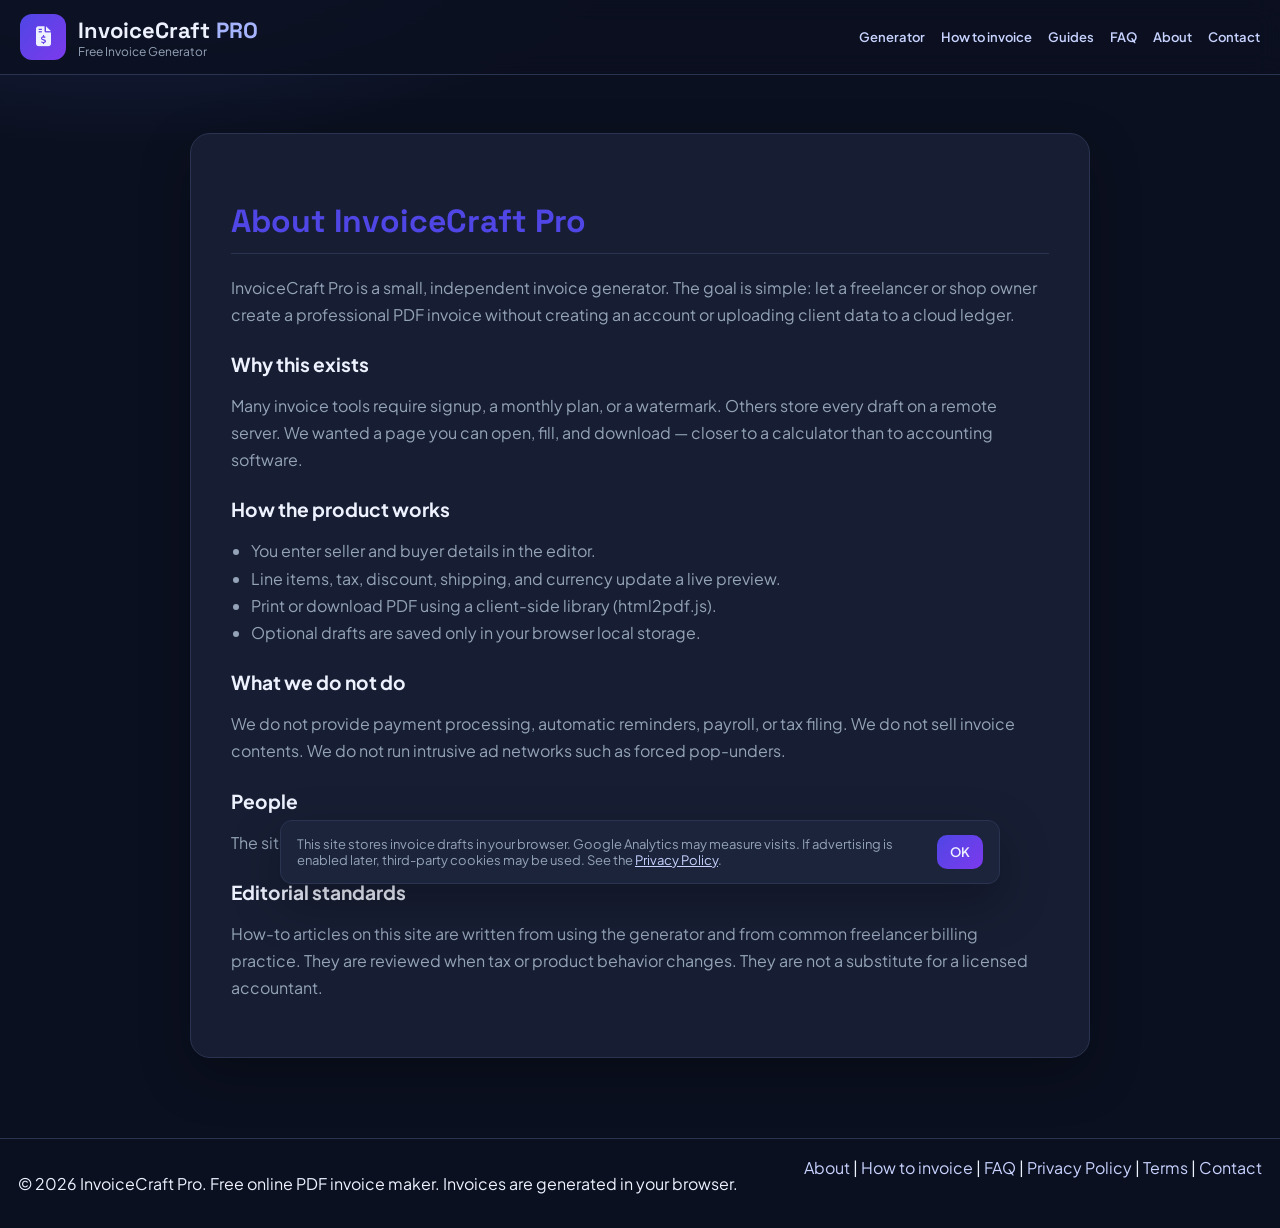
<file: about.html>
<!DOCTYPE html>
<html lang="en">
<head>
  <meta charset="UTF-8">
  <meta name="viewport" content="width=device-width, initial-scale=1.0">
  <title>About InvoiceCraft Pro | Free Invoice Generator</title>
  <meta name="description" content="Who runs InvoiceCraft Pro, why the invoice generator is free, and how invoices stay on your device.">
  <meta name="author" content="InvoiceCraft Pro">
  <meta name="robots" content="index, follow">
  <link rel="canonical" href="https://invoicecraftgen.netlify.app/about">
  <meta property="og:type" content="website">
  <meta property="og:title" content="About InvoiceCraft Pro | Free Invoice Generator">
  <meta property="og:description" content="Who runs InvoiceCraft Pro, why the invoice generator is free, and how invoices stay on your device.">
  <meta property="og:url" content="https://invoicecraftgen.netlify.app/about">
  <meta property="og:site_name" content="InvoiceCraft Pro">
  <link rel="preconnect" href="https://fonts.googleapis.com">
  <link rel="preconnect" href="https://fonts.gstatic.com" crossorigin>
  <link href="https://fonts.googleapis.com/css2?family=Plus+Jakarta+Sans:wght@400;500;600;700;800&family=Space+Grotesk:wght@500;700&display=swap" rel="stylesheet">
  <link rel="stylesheet" href="https://cdnjs.cloudflare.com/ajax/libs/font-awesome/6.4.0/css/all.min.css">
  <link rel="stylesheet" href="styles.css">
  
  <!-- Google Analytics (no ads) -->
  <script async src="https://www.googletagmanager.com/gtag/js?id=G-NN0K0B9563"></script>
  <script>
    window.dataLayer = window.dataLayer || [];
    function gtag(){dataLayer.push(arguments);}
    gtag('js', new Date());
    gtag('config', 'G-NN0K0B9563', { anonymize_ip: true });
  </script>
</head>
<body class="theme-dark">
  <header class="app-header no-print">
    <div class="header-container">
      <a class="logo-area logo-link" href="/">
        <div class="logo-icon">
          <i class="fa-solid fa-file-invoice-dollar"></i>
        </div>
        <div class="logo-text">
          <h1>InvoiceCraft <span>PRO</span></h1>
          <p>Free Invoice Generator</p>
        </div>
      </a>
      <nav class="site-nav" aria-label="Main">
        <a href="/">Generator</a>
        <a href="/how-to-create-an-invoice">How to invoice</a>
        <a href="/freelancer-invoicing-guide">Guides</a>
        <a href="/faq">FAQ</a>
        <a href="/about">About</a>
        <a href="/contact">Contact</a>
      </nav>
    </div>
  </header>
  <main class="main-wrapper">
    <article class="legal-page-container prose">
      <h1>About InvoiceCraft Pro</h1>
      <p>InvoiceCraft Pro is a small, independent invoice generator. The goal is simple: let a freelancer or shop owner create a professional PDF invoice without creating an account or uploading client data to a cloud ledger.</p>

      <h2>Why this exists</h2>
      <p>Many invoice tools require signup, a monthly plan, or a watermark. Others store every draft on a remote server. We wanted a page you can open, fill, and download — closer to a calculator than to accounting software.</p>

      <h2>How the product works</h2>
      <ul>
        <li>You enter seller and buyer details in the editor.</li>
        <li>Line items, tax, discount, shipping, and currency update a live preview.</li>
        <li>Print or download PDF using a client-side library (html2pdf.js).</li>
        <li>Optional drafts are saved only in your browser local storage.</li>
      </ul>

      <h2>What we do not do</h2>
      <p>We do not provide payment processing, automatic reminders, payroll, or tax filing. We do not sell invoice contents. We do not run intrusive ad networks such as forced pop-unders.</p>

      <h2>People</h2>
      <p>The site is operated by the InvoiceCraft Pro team. For contact details see <a href="/contact">Contact</a>.</p>

      <h2>Editorial standards</h2>
      <p>How-to articles on this site are written from using the generator and from common freelancer billing practice. They are reviewed when tax or product behavior changes. They are not a substitute for a licensed accountant.</p>

    </article>
  </main>
  <footer class="app-footer no-print">
    <div class="footer-container">
      <div class="footer-info">
        <p>&copy; 2026 InvoiceCraft Pro. Free online PDF invoice maker. Invoices are generated in your browser.</p>
      </div>
      <div class="footer-links">
        <a class="footer-link-btn" href="/about">About</a> |
        <a class="footer-link-btn" href="/how-to-create-an-invoice">How to invoice</a> |
        <a class="footer-link-btn" href="/faq">FAQ</a> |
        <a class="footer-link-btn" href="/privacy-policy">Privacy Policy</a> |
        <a class="footer-link-btn" href="/terms">Terms</a> |
        <a class="footer-link-btn" href="/contact">Contact</a>
      </div>
    </div>
  </footer>
  <div id="cookie-banner" class="cookie-banner hidden no-print" role="dialog" aria-label="Cookie notice">
    <p>This site stores invoice drafts in your browser. Google Analytics may measure visits. If advertising is enabled later, third-party cookies may be used. See the <a href="/privacy-policy">Privacy Policy</a>.</p>
    <button type="button" id="cookie-accept" class="btn btn-primary">OK</button>
  </div>
  <script src="app.js"></script>
</body>
</html>
</file>
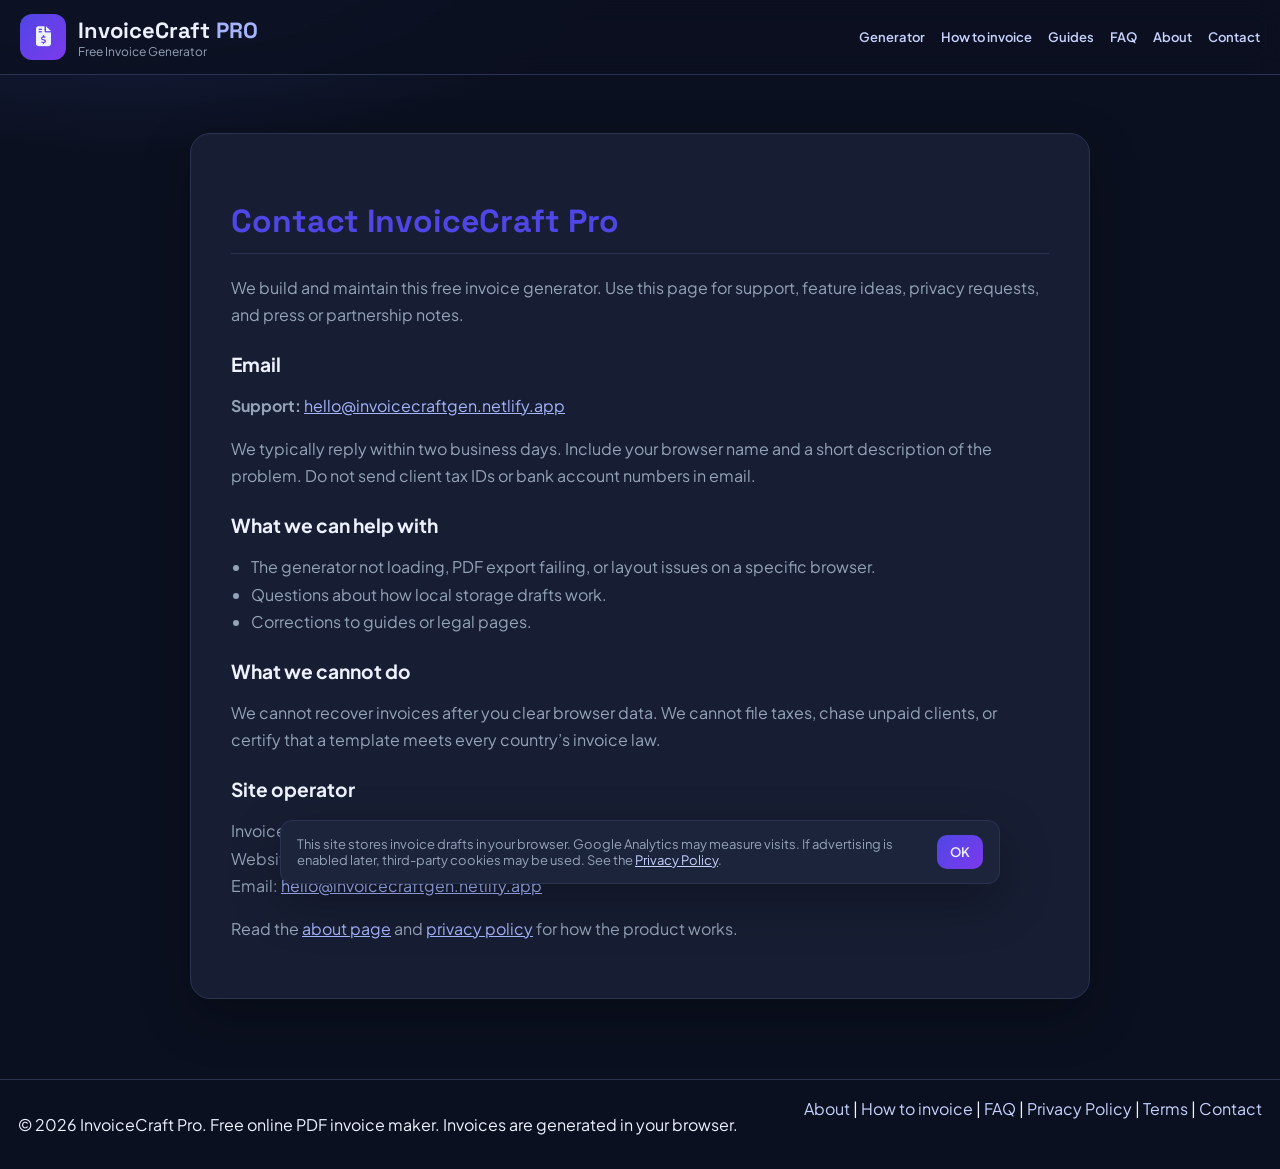
<file: contact.html>
<!DOCTYPE html>
<html lang="en">
<head>
  <meta charset="UTF-8">
  <meta name="viewport" content="width=device-width, initial-scale=1.0">
  <title>Contact Us | InvoiceCraft Pro</title>
  <meta name="description" content="Contact InvoiceCraft Pro for support, privacy questions, or feedback about the free invoice generator.">
  <meta name="author" content="InvoiceCraft Pro">
  <meta name="robots" content="index, follow">
  <link rel="canonical" href="https://invoicecraftgen.netlify.app/contact">
  <meta property="og:type" content="website">
  <meta property="og:title" content="Contact Us | InvoiceCraft Pro">
  <meta property="og:description" content="Contact InvoiceCraft Pro for support, privacy questions, or feedback about the free invoice generator.">
  <meta property="og:url" content="https://invoicecraftgen.netlify.app/contact">
  <meta property="og:site_name" content="InvoiceCraft Pro">
  <link rel="preconnect" href="https://fonts.googleapis.com">
  <link rel="preconnect" href="https://fonts.gstatic.com" crossorigin>
  <link href="https://fonts.googleapis.com/css2?family=Plus+Jakarta+Sans:wght@400;500;600;700;800&family=Space+Grotesk:wght@500;700&display=swap" rel="stylesheet">
  <link rel="stylesheet" href="https://cdnjs.cloudflare.com/ajax/libs/font-awesome/6.4.0/css/all.min.css">
  <link rel="stylesheet" href="styles.css">
  
  <!-- Google Analytics (no ads) -->
  <script async src="https://www.googletagmanager.com/gtag/js?id=G-NN0K0B9563"></script>
  <script>
    window.dataLayer = window.dataLayer || [];
    function gtag(){dataLayer.push(arguments);}
    gtag('js', new Date());
    gtag('config', 'G-NN0K0B9563', { anonymize_ip: true });
  </script>
</head>
<body class="theme-dark">
  <header class="app-header no-print">
    <div class="header-container">
      <a class="logo-area logo-link" href="/">
        <div class="logo-icon">
          <i class="fa-solid fa-file-invoice-dollar"></i>
        </div>
        <div class="logo-text">
          <h1>InvoiceCraft <span>PRO</span></h1>
          <p>Free Invoice Generator</p>
        </div>
      </a>
      <nav class="site-nav" aria-label="Main">
        <a href="/">Generator</a>
        <a href="/how-to-create-an-invoice">How to invoice</a>
        <a href="/freelancer-invoicing-guide">Guides</a>
        <a href="/faq">FAQ</a>
        <a href="/about">About</a>
        <a href="/contact">Contact</a>
      </nav>
    </div>
  </header>
  <main class="main-wrapper">
    <article class="legal-page-container prose">
      <h1>Contact InvoiceCraft Pro</h1>
      <p>We build and maintain this free invoice generator. Use this page for support, feature ideas, privacy requests, and press or partnership notes.</p>

      <h2>Email</h2>
      <p><strong>Support:</strong> <a href="mailto:hello@invoicecraftgen.netlify.app">hello@invoicecraftgen.netlify.app</a></p>
      <p>We typically reply within two business days. Include your browser name and a short description of the problem. Do not send client tax IDs or bank account numbers in email.</p>

      <h2>What we can help with</h2>
      <ul>
        <li>The generator not loading, PDF export failing, or layout issues on a specific browser.</li>
        <li>Questions about how local storage drafts work.</li>
        <li>Corrections to guides or legal pages.</li>
      </ul>

      <h2>What we cannot do</h2>
      <p>We cannot recover invoices after you clear browser data. We cannot file taxes, chase unpaid clients, or certify that a template meets every country’s invoice law.</p>

      <h2>Site operator</h2>
      <p>InvoiceCraft Pro<br>Website: <a href="https://invoicecraftgen.netlify.app/">invoicecraftgen.netlify.app</a><br>Email: <a href="mailto:hello@invoicecraftgen.netlify.app">hello@invoicecraftgen.netlify.app</a></p>
      <p>Read the <a href="/about">about page</a> and <a href="/privacy-policy">privacy policy</a> for how the product works.</p>

    </article>
  </main>
  <footer class="app-footer no-print">
    <div class="footer-container">
      <div class="footer-info">
        <p>&copy; 2026 InvoiceCraft Pro. Free online PDF invoice maker. Invoices are generated in your browser.</p>
      </div>
      <div class="footer-links">
        <a class="footer-link-btn" href="/about">About</a> |
        <a class="footer-link-btn" href="/how-to-create-an-invoice">How to invoice</a> |
        <a class="footer-link-btn" href="/faq">FAQ</a> |
        <a class="footer-link-btn" href="/privacy-policy">Privacy Policy</a> |
        <a class="footer-link-btn" href="/terms">Terms</a> |
        <a class="footer-link-btn" href="/contact">Contact</a>
      </div>
    </div>
  </footer>
  <div id="cookie-banner" class="cookie-banner hidden no-print" role="dialog" aria-label="Cookie notice">
    <p>This site stores invoice drafts in your browser. Google Analytics may measure visits. If advertising is enabled later, third-party cookies may be used. See the <a href="/privacy-policy">Privacy Policy</a>.</p>
    <button type="button" id="cookie-accept" class="btn btn-primary">OK</button>
  </div>
  <script src="app.js"></script>
</body>
</html>
</file>
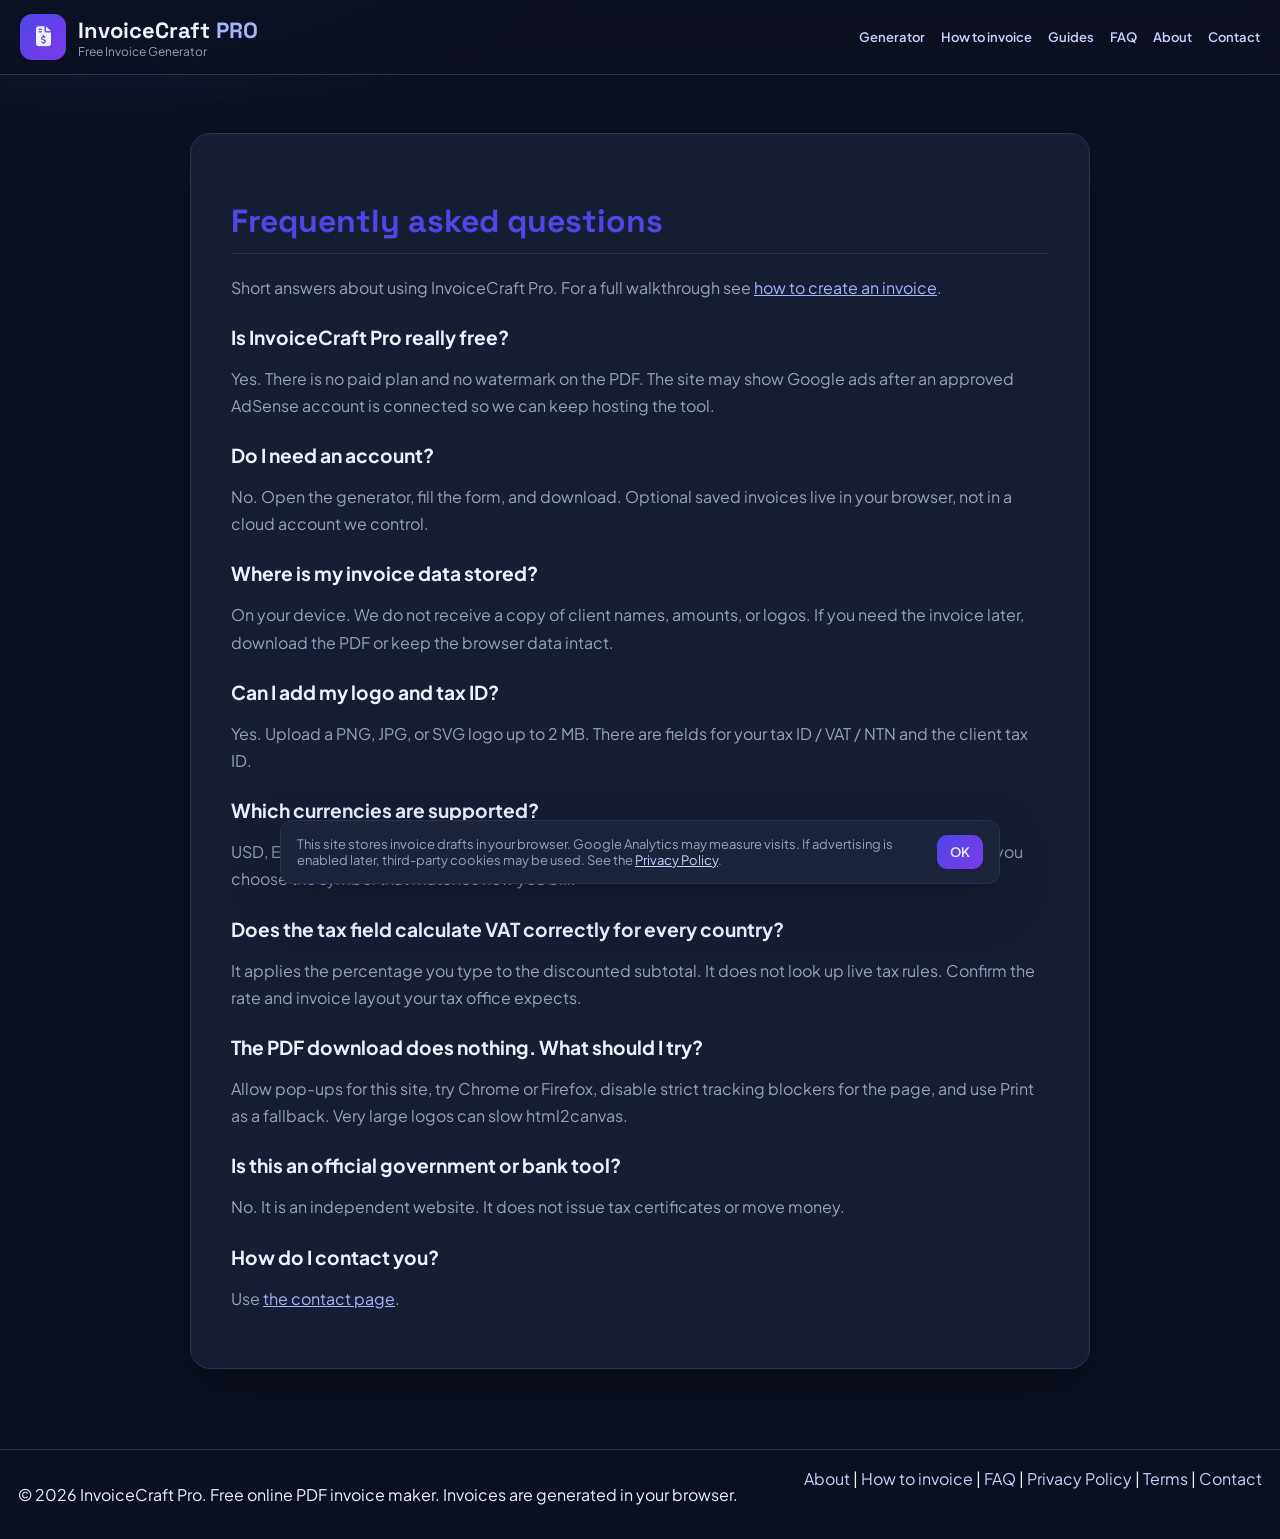
<file: faq.html>
<!DOCTYPE html>
<html lang="en">
<head>
  <meta charset="UTF-8">
  <meta name="viewport" content="width=device-width, initial-scale=1.0">
  <title>Invoice Generator FAQ | InvoiceCraft Pro</title>
  <meta name="description" content="Answers about the free InvoiceCraft Pro PDF invoice maker: privacy, tax fields, PDF download, and saved drafts.">
  <meta name="author" content="InvoiceCraft Pro">
  <meta name="robots" content="index, follow">
  <link rel="canonical" href="https://invoicecraftgen.netlify.app/faq">
  <meta property="og:type" content="website">
  <meta property="og:title" content="Invoice Generator FAQ | InvoiceCraft Pro">
  <meta property="og:description" content="Answers about the free InvoiceCraft Pro PDF invoice maker: privacy, tax fields, PDF download, and saved drafts.">
  <meta property="og:url" content="https://invoicecraftgen.netlify.app/faq">
  <meta property="og:site_name" content="InvoiceCraft Pro">
  <link rel="preconnect" href="https://fonts.googleapis.com">
  <link rel="preconnect" href="https://fonts.gstatic.com" crossorigin>
  <link href="https://fonts.googleapis.com/css2?family=Plus+Jakarta+Sans:wght@400;500;600;700;800&family=Space+Grotesk:wght@500;700&display=swap" rel="stylesheet">
  <link rel="stylesheet" href="https://cdnjs.cloudflare.com/ajax/libs/font-awesome/6.4.0/css/all.min.css">
  <link rel="stylesheet" href="styles.css">
  <script type="application/ld+json">
{"@context":"https://schema.org","@type":"FAQPage","mainEntity":[
{"@type":"Question","name":"Is InvoiceCraft Pro really free?","acceptedAnswer":{"@type":"Answer","text":"Yes. There is no paid plan and no watermark on the PDF."}},
{"@type":"Question","name":"Do I need an account?","acceptedAnswer":{"@type":"Answer","text":"No. Optional drafts are stored only in your browser."}},
{"@type":"Question","name":"Where is my invoice data stored?","acceptedAnswer":{"@type":"Answer","text":"On your device. InvoiceCraft Pro does not upload invoice contents to its servers."}}
]}
</script>
  <!-- Google Analytics (no ads) -->
  <script async src="https://www.googletagmanager.com/gtag/js?id=G-NN0K0B9563"></script>
  <script>
    window.dataLayer = window.dataLayer || [];
    function gtag(){dataLayer.push(arguments);}
    gtag('js', new Date());
    gtag('config', 'G-NN0K0B9563', { anonymize_ip: true });
  </script>
</head>
<body class="theme-dark">
  <header class="app-header no-print">
    <div class="header-container">
      <a class="logo-area logo-link" href="/">
        <div class="logo-icon">
          <i class="fa-solid fa-file-invoice-dollar"></i>
        </div>
        <div class="logo-text">
          <h1>InvoiceCraft <span>PRO</span></h1>
          <p>Free Invoice Generator</p>
        </div>
      </a>
      <nav class="site-nav" aria-label="Main">
        <a href="/">Generator</a>
        <a href="/how-to-create-an-invoice">How to invoice</a>
        <a href="/freelancer-invoicing-guide">Guides</a>
        <a href="/faq">FAQ</a>
        <a href="/about">About</a>
        <a href="/contact">Contact</a>
      </nav>
    </div>
  </header>
  <main class="main-wrapper">
    <article class="legal-page-container prose">
      <h1>Frequently asked questions</h1>
      <p>Short answers about using InvoiceCraft Pro. For a full walkthrough see <a href="/how-to-create-an-invoice">how to create an invoice</a>.</p>

      <h2>Is InvoiceCraft Pro really free?</h2>
      <p>Yes. There is no paid plan and no watermark on the PDF. The site may show Google ads after an approved AdSense account is connected so we can keep hosting the tool.</p>

      <h2>Do I need an account?</h2>
      <p>No. Open the generator, fill the form, and download. Optional saved invoices live in your browser, not in a cloud account we control.</p>

      <h2>Where is my invoice data stored?</h2>
      <p>On your device. We do not receive a copy of client names, amounts, or logos. If you need the invoice later, download the PDF or keep the browser data intact.</p>

      <h2>Can I add my logo and tax ID?</h2>
      <p>Yes. Upload a PNG, JPG, or SVG logo up to 2 MB. There are fields for your tax ID / VAT / NTN and the client tax ID.</p>

      <h2>Which currencies are supported?</h2>
      <p>USD, EUR, GBP, PKR, INR, AED, CAD, and AUD symbols are built into the selector. The math is the same; you choose the symbol that matches how you bill.</p>

      <h2>Does the tax field calculate VAT correctly for every country?</h2>
      <p>It applies the percentage you type to the discounted subtotal. It does not look up live tax rules. Confirm the rate and invoice layout your tax office expects.</p>

      <h2>The PDF download does nothing. What should I try?</h2>
      <p>Allow pop-ups for this site, try Chrome or Firefox, disable strict tracking blockers for the page, and use Print as a fallback. Very large logos can slow html2canvas.</p>

      <h2>Is this an official government or bank tool?</h2>
      <p>No. It is an independent website. It does not issue tax certificates or move money.</p>

      <h2>How do I contact you?</h2>
      <p>Use <a href="/contact">the contact page</a>.</p>

    </article>
  </main>
  <footer class="app-footer no-print">
    <div class="footer-container">
      <div class="footer-info">
        <p>&copy; 2026 InvoiceCraft Pro. Free online PDF invoice maker. Invoices are generated in your browser.</p>
      </div>
      <div class="footer-links">
        <a class="footer-link-btn" href="/about">About</a> |
        <a class="footer-link-btn" href="/how-to-create-an-invoice">How to invoice</a> |
        <a class="footer-link-btn" href="/faq">FAQ</a> |
        <a class="footer-link-btn" href="/privacy-policy">Privacy Policy</a> |
        <a class="footer-link-btn" href="/terms">Terms</a> |
        <a class="footer-link-btn" href="/contact">Contact</a>
      </div>
    </div>
  </footer>
  <div id="cookie-banner" class="cookie-banner hidden no-print" role="dialog" aria-label="Cookie notice">
    <p>This site stores invoice drafts in your browser. Google Analytics may measure visits. If advertising is enabled later, third-party cookies may be used. See the <a href="/privacy-policy">Privacy Policy</a>.</p>
    <button type="button" id="cookie-accept" class="btn btn-primary">OK</button>
  </div>
  <script src="app.js"></script>
</body>
</html>
</file>
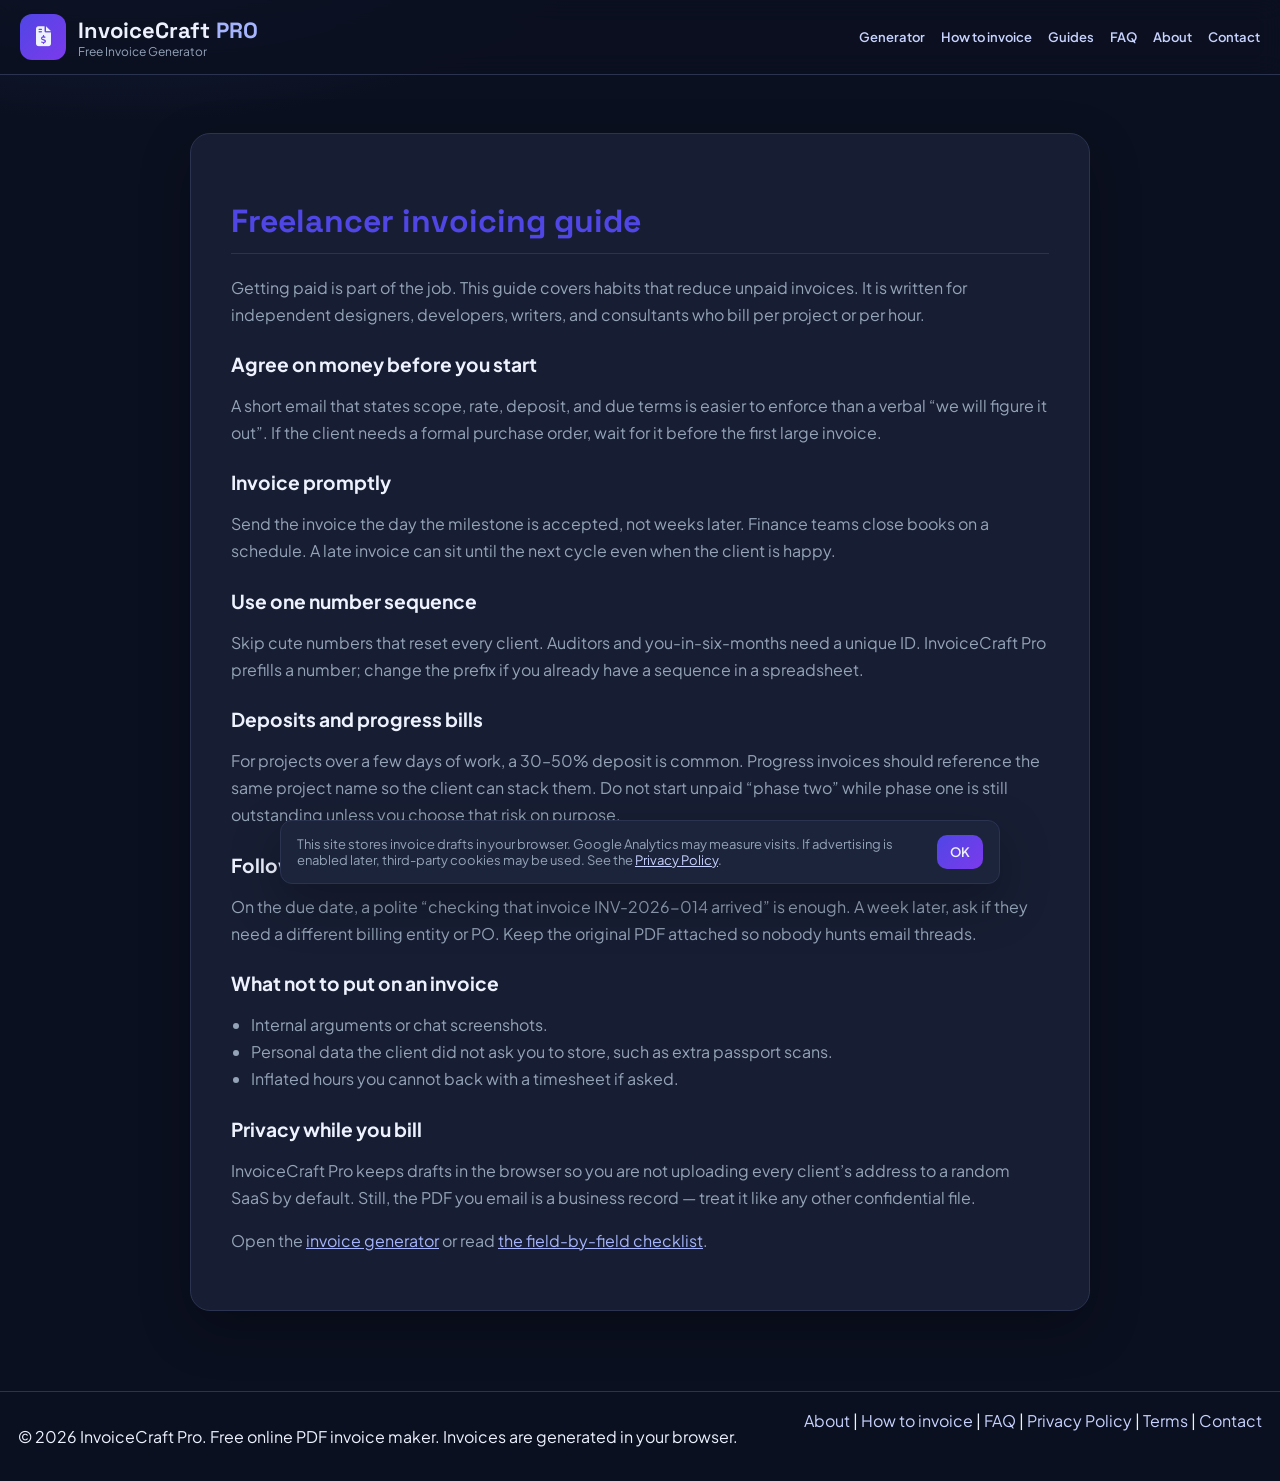
<file: freelancer-invoicing-guide.html>
<!DOCTYPE html>
<html lang="en">
<head>
  <meta charset="UTF-8">
  <meta name="viewport" content="width=device-width, initial-scale=1.0">
  <title>Freelancer Invoicing Guide | InvoiceCraft Pro</title>
  <meta name="description" content="How freelancers should number invoices, set due dates, and follow up on unpaid work without sounding aggressive.">
  <meta name="author" content="InvoiceCraft Pro">
  <meta name="robots" content="index, follow">
  <link rel="canonical" href="https://invoicecraftgen.netlify.app/freelancer-invoicing-guide">
  <meta property="og:type" content="website">
  <meta property="og:title" content="Freelancer Invoicing Guide | InvoiceCraft Pro">
  <meta property="og:description" content="How freelancers should number invoices, set due dates, and follow up on unpaid work without sounding aggressive.">
  <meta property="og:url" content="https://invoicecraftgen.netlify.app/freelancer-invoicing-guide">
  <meta property="og:site_name" content="InvoiceCraft Pro">
  <link rel="preconnect" href="https://fonts.googleapis.com">
  <link rel="preconnect" href="https://fonts.gstatic.com" crossorigin>
  <link href="https://fonts.googleapis.com/css2?family=Plus+Jakarta+Sans:wght@400;500;600;700;800&family=Space+Grotesk:wght@500;700&display=swap" rel="stylesheet">
  <link rel="stylesheet" href="https://cdnjs.cloudflare.com/ajax/libs/font-awesome/6.4.0/css/all.min.css">
  <link rel="stylesheet" href="styles.css">
  
  <!-- Google Analytics (no ads) -->
  <script async src="https://www.googletagmanager.com/gtag/js?id=G-NN0K0B9563"></script>
  <script>
    window.dataLayer = window.dataLayer || [];
    function gtag(){dataLayer.push(arguments);}
    gtag('js', new Date());
    gtag('config', 'G-NN0K0B9563', { anonymize_ip: true });
  </script>
</head>
<body class="theme-dark">
  <header class="app-header no-print">
    <div class="header-container">
      <a class="logo-area logo-link" href="/">
        <div class="logo-icon">
          <i class="fa-solid fa-file-invoice-dollar"></i>
        </div>
        <div class="logo-text">
          <h1>InvoiceCraft <span>PRO</span></h1>
          <p>Free Invoice Generator</p>
        </div>
      </a>
      <nav class="site-nav" aria-label="Main">
        <a href="/">Generator</a>
        <a href="/how-to-create-an-invoice">How to invoice</a>
        <a href="/freelancer-invoicing-guide">Guides</a>
        <a href="/faq">FAQ</a>
        <a href="/about">About</a>
        <a href="/contact">Contact</a>
      </nav>
    </div>
  </header>
  <main class="main-wrapper">
    <article class="legal-page-container prose">
      <h1>Freelancer invoicing guide</h1>
      <p>Getting paid is part of the job. This guide covers habits that reduce unpaid invoices. It is written for independent designers, developers, writers, and consultants who bill per project or per hour.</p>

      <h2>Agree on money before you start</h2>
      <p>A short email that states scope, rate, deposit, and due terms is easier to enforce than a verbal “we will figure it out”. If the client needs a formal purchase order, wait for it before the first large invoice.</p>

      <h2>Invoice promptly</h2>
      <p>Send the invoice the day the milestone is accepted, not weeks later. Finance teams close books on a schedule. A late invoice can sit until the next cycle even when the client is happy.</p>

      <h2>Use one number sequence</h2>
      <p>Skip cute numbers that reset every client. Auditors and you-in-six-months need a unique ID. InvoiceCraft Pro prefills a number; change the prefix if you already have a sequence in a spreadsheet.</p>

      <h2>Deposits and progress bills</h2>
      <p>For projects over a few days of work, a 30–50% deposit is common. Progress invoices should reference the same project name so the client can stack them. Do not start unpaid “phase two” while phase one is still outstanding unless you choose that risk on purpose.</p>

      <h2>Follow-up without heat</h2>
      <p>On the due date, a polite “checking that invoice INV-2026-014 arrived” is enough. A week later, ask if they need a different billing entity or PO. Keep the original PDF attached so nobody hunts email threads.</p>

      <h2>What not to put on an invoice</h2>
      <ul>
        <li>Internal arguments or chat screenshots.</li>
        <li>Personal data the client did not ask you to store, such as extra passport scans.</li>
        <li>Inflated hours you cannot back with a timesheet if asked.</li>
      </ul>

      <h2>Privacy while you bill</h2>
      <p>InvoiceCraft Pro keeps drafts in the browser so you are not uploading every client’s address to a random SaaS by default. Still, the PDF you email is a business record — treat it like any other confidential file.</p>
      <p>Open the <a href="/">invoice generator</a> or read <a href="/how-to-create-an-invoice">the field-by-field checklist</a>.</p>

    </article>
  </main>
  <footer class="app-footer no-print">
    <div class="footer-container">
      <div class="footer-info">
        <p>&copy; 2026 InvoiceCraft Pro. Free online PDF invoice maker. Invoices are generated in your browser.</p>
      </div>
      <div class="footer-links">
        <a class="footer-link-btn" href="/about">About</a> |
        <a class="footer-link-btn" href="/how-to-create-an-invoice">How to invoice</a> |
        <a class="footer-link-btn" href="/faq">FAQ</a> |
        <a class="footer-link-btn" href="/privacy-policy">Privacy Policy</a> |
        <a class="footer-link-btn" href="/terms">Terms</a> |
        <a class="footer-link-btn" href="/contact">Contact</a>
      </div>
    </div>
  </footer>
  <div id="cookie-banner" class="cookie-banner hidden no-print" role="dialog" aria-label="Cookie notice">
    <p>This site stores invoice drafts in your browser. Google Analytics may measure visits. If advertising is enabled later, third-party cookies may be used. See the <a href="/privacy-policy">Privacy Policy</a>.</p>
    <button type="button" id="cookie-accept" class="btn btn-primary">OK</button>
  </div>
  <script src="app.js"></script>
</body>
</html>
</file>
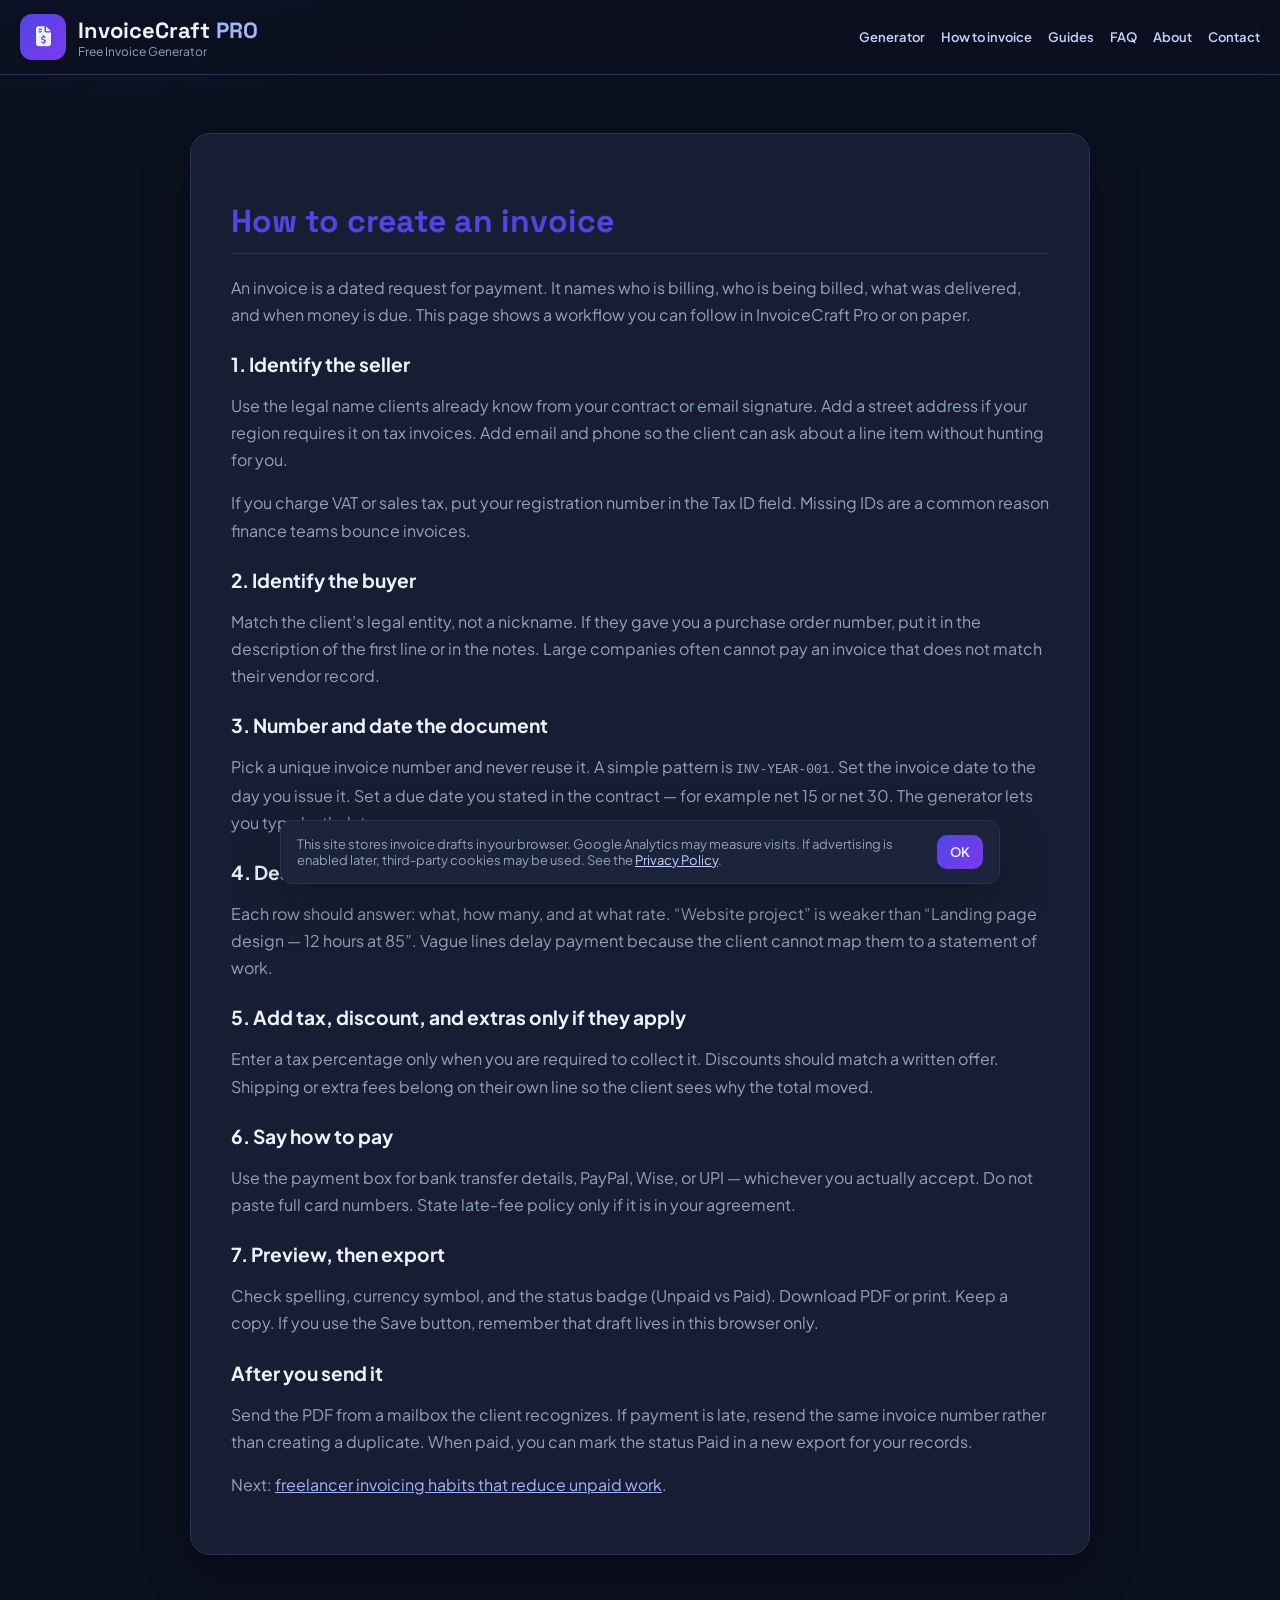
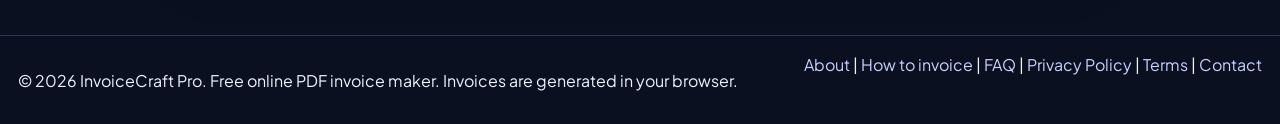
<file: how-to-create-an-invoice.html>
<!DOCTYPE html>
<html lang="en">
<head>
  <meta charset="UTF-8">
  <meta name="viewport" content="width=device-width, initial-scale=1.0">
  <title>How to Create an Invoice (Step by Step) | InvoiceCraft Pro</title>
  <meta name="description" content="Practical steps to create a professional invoice: required fields, numbering, tax, due dates, and PDF export.">
  <meta name="author" content="InvoiceCraft Pro">
  <meta name="robots" content="index, follow">
  <link rel="canonical" href="https://invoicecraftgen.netlify.app/how-to-create-an-invoice">
  <meta property="og:type" content="website">
  <meta property="og:title" content="How to Create an Invoice (Step by Step) | InvoiceCraft Pro">
  <meta property="og:description" content="Practical steps to create a professional invoice: required fields, numbering, tax, due dates, and PDF export.">
  <meta property="og:url" content="https://invoicecraftgen.netlify.app/how-to-create-an-invoice">
  <meta property="og:site_name" content="InvoiceCraft Pro">
  <link rel="preconnect" href="https://fonts.googleapis.com">
  <link rel="preconnect" href="https://fonts.gstatic.com" crossorigin>
  <link href="https://fonts.googleapis.com/css2?family=Plus+Jakarta+Sans:wght@400;500;600;700;800&family=Space+Grotesk:wght@500;700&display=swap" rel="stylesheet">
  <link rel="stylesheet" href="https://cdnjs.cloudflare.com/ajax/libs/font-awesome/6.4.0/css/all.min.css">
  <link rel="stylesheet" href="styles.css">
  
  <!-- Google Analytics (no ads) -->
  <script async src="https://www.googletagmanager.com/gtag/js?id=G-NN0K0B9563"></script>
  <script>
    window.dataLayer = window.dataLayer || [];
    function gtag(){dataLayer.push(arguments);}
    gtag('js', new Date());
    gtag('config', 'G-NN0K0B9563', { anonymize_ip: true });
  </script>
</head>
<body class="theme-dark">
  <header class="app-header no-print">
    <div class="header-container">
      <a class="logo-area logo-link" href="/">
        <div class="logo-icon">
          <i class="fa-solid fa-file-invoice-dollar"></i>
        </div>
        <div class="logo-text">
          <h1>InvoiceCraft <span>PRO</span></h1>
          <p>Free Invoice Generator</p>
        </div>
      </a>
      <nav class="site-nav" aria-label="Main">
        <a href="/">Generator</a>
        <a href="/how-to-create-an-invoice">How to invoice</a>
        <a href="/freelancer-invoicing-guide">Guides</a>
        <a href="/faq">FAQ</a>
        <a href="/about">About</a>
        <a href="/contact">Contact</a>
      </nav>
    </div>
  </header>
  <main class="main-wrapper">
    <article class="legal-page-container prose">
      <h1>How to create an invoice</h1>
      <p>An invoice is a dated request for payment. It names who is billing, who is being billed, what was delivered, and when money is due. This page shows a workflow you can follow in InvoiceCraft Pro or on paper.</p>

      <h2>1. Identify the seller</h2>
      <p>Use the legal name clients already know from your contract or email signature. Add a street address if your region requires it on tax invoices. Add email and phone so the client can ask about a line item without hunting for you.</p>
      <p>If you charge VAT or sales tax, put your registration number in the Tax ID field. Missing IDs are a common reason finance teams bounce invoices.</p>

      <h2>2. Identify the buyer</h2>
      <p>Match the client’s legal entity, not a nickname. If they gave you a purchase order number, put it in the description of the first line or in the notes. Large companies often cannot pay an invoice that does not match their vendor record.</p>

      <h2>3. Number and date the document</h2>
      <p>Pick a unique invoice number and never reuse it. A simple pattern is <code>INV-YEAR-001</code>. Set the invoice date to the day you issue it. Set a due date you stated in the contract — for example net 15 or net 30. The generator lets you type both dates.</p>

      <h2>4. Describe the work</h2>
      <p>Each row should answer: what, how many, and at what rate. “Website project” is weaker than “Landing page design — 12 hours at 85”. Vague lines delay payment because the client cannot map them to a statement of work.</p>

      <h2>5. Add tax, discount, and extras only if they apply</h2>
      <p>Enter a tax percentage only when you are required to collect it. Discounts should match a written offer. Shipping or extra fees belong on their own line so the client sees why the total moved.</p>

      <h2>6. Say how to pay</h2>
      <p>Use the payment box for bank transfer details, PayPal, Wise, or UPI — whichever you actually accept. Do not paste full card numbers. State late-fee policy only if it is in your agreement.</p>

      <h2>7. Preview, then export</h2>
      <p>Check spelling, currency symbol, and the status badge (Unpaid vs Paid). Download PDF or print. Keep a copy. If you use the Save button, remember that draft lives in this browser only.</p>

      <h2>After you send it</h2>
      <p>Send the PDF from a mailbox the client recognizes. If payment is late, resend the same invoice number rather than creating a duplicate. When paid, you can mark the status Paid in a new export for your records.</p>
      <p>Next: <a href="/freelancer-invoicing-guide">freelancer invoicing habits that reduce unpaid work</a>.</p>

    </article>
  </main>
  <footer class="app-footer no-print">
    <div class="footer-container">
      <div class="footer-info">
        <p>&copy; 2026 InvoiceCraft Pro. Free online PDF invoice maker. Invoices are generated in your browser.</p>
      </div>
      <div class="footer-links">
        <a class="footer-link-btn" href="/about">About</a> |
        <a class="footer-link-btn" href="/how-to-create-an-invoice">How to invoice</a> |
        <a class="footer-link-btn" href="/faq">FAQ</a> |
        <a class="footer-link-btn" href="/privacy-policy">Privacy Policy</a> |
        <a class="footer-link-btn" href="/terms">Terms</a> |
        <a class="footer-link-btn" href="/contact">Contact</a>
      </div>
    </div>
  </footer>
  <div id="cookie-banner" class="cookie-banner hidden no-print" role="dialog" aria-label="Cookie notice">
    <p>This site stores invoice drafts in your browser. Google Analytics may measure visits. If advertising is enabled later, third-party cookies may be used. See the <a href="/privacy-policy">Privacy Policy</a>.</p>
    <button type="button" id="cookie-accept" class="btn btn-primary">OK</button>
  </div>
  <script src="app.js"></script>
</body>
</html>
</file>
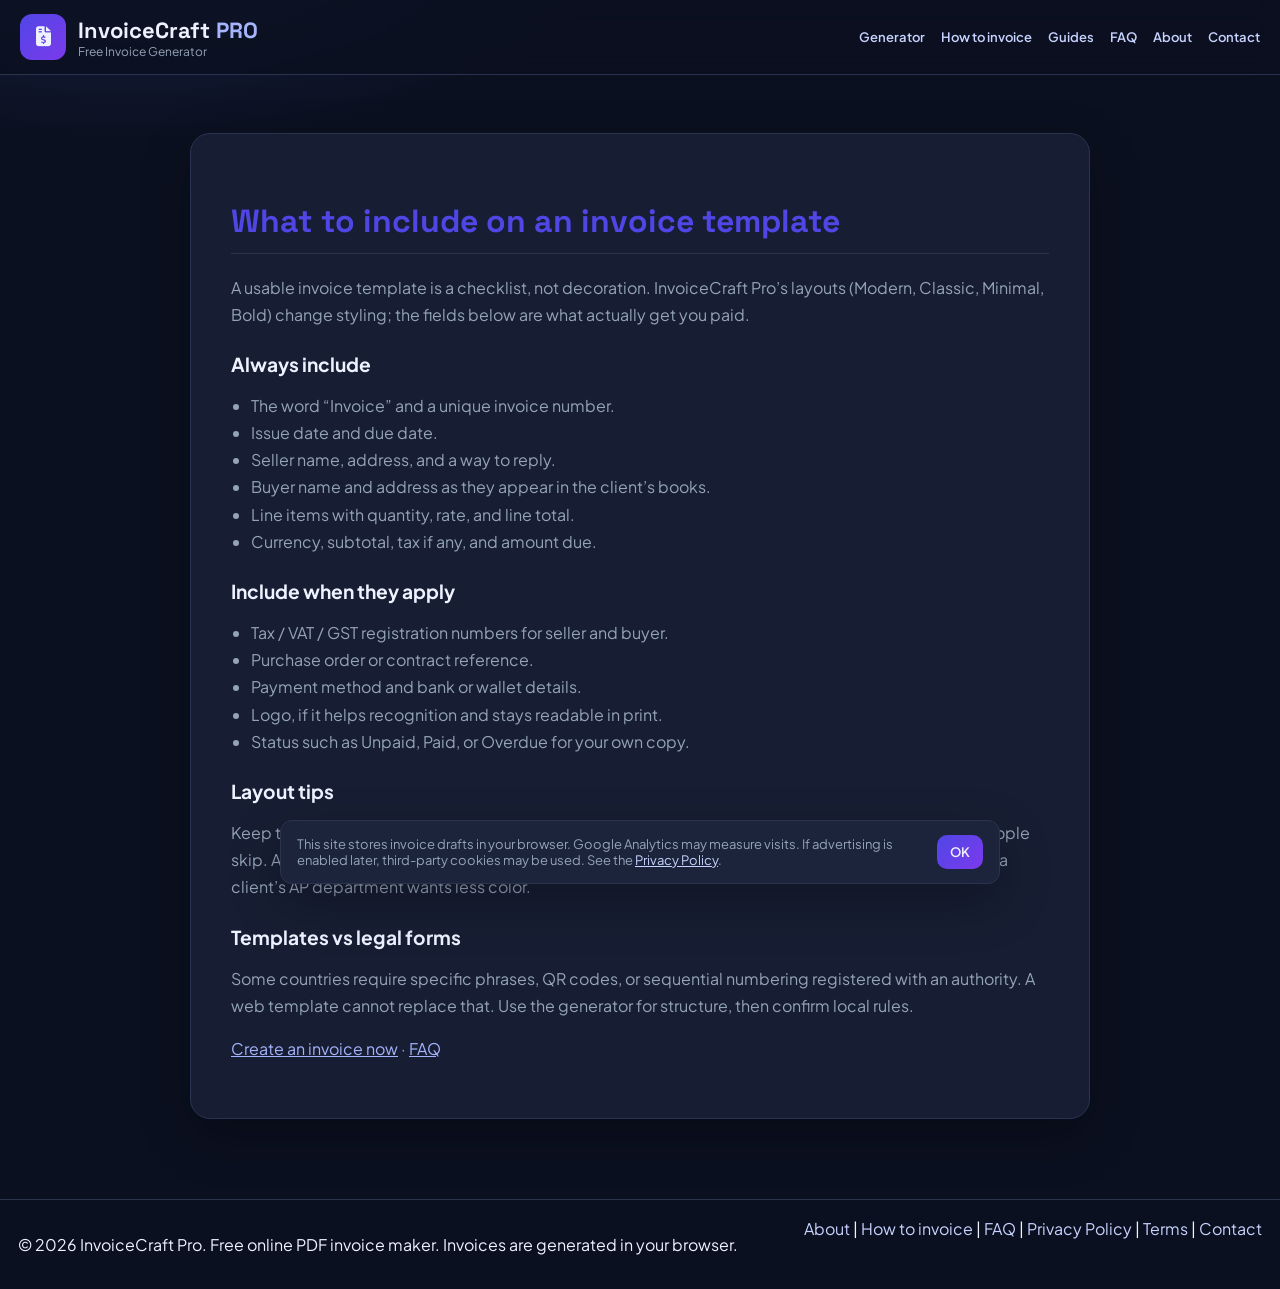
<file: invoice-template-guide.html>
<!DOCTYPE html>
<html lang="en">
<head>
  <meta charset="UTF-8">
  <meta name="viewport" content="width=device-width, initial-scale=1.0">
  <title>What to Include on an Invoice Template | InvoiceCraft Pro</title>
  <meta name="description" content="Required and optional invoice fields: seller, buyer, line items, tax, payment instructions, and status.">
  <meta name="author" content="InvoiceCraft Pro">
  <meta name="robots" content="index, follow">
  <link rel="canonical" href="https://invoicecraftgen.netlify.app/invoice-template-guide">
  <meta property="og:type" content="website">
  <meta property="og:title" content="What to Include on an Invoice Template | InvoiceCraft Pro">
  <meta property="og:description" content="Required and optional invoice fields: seller, buyer, line items, tax, payment instructions, and status.">
  <meta property="og:url" content="https://invoicecraftgen.netlify.app/invoice-template-guide">
  <meta property="og:site_name" content="InvoiceCraft Pro">
  <link rel="preconnect" href="https://fonts.googleapis.com">
  <link rel="preconnect" href="https://fonts.gstatic.com" crossorigin>
  <link href="https://fonts.googleapis.com/css2?family=Plus+Jakarta+Sans:wght@400;500;600;700;800&family=Space+Grotesk:wght@500;700&display=swap" rel="stylesheet">
  <link rel="stylesheet" href="https://cdnjs.cloudflare.com/ajax/libs/font-awesome/6.4.0/css/all.min.css">
  <link rel="stylesheet" href="styles.css">
  
  <!-- Google Analytics (no ads) -->
  <script async src="https://www.googletagmanager.com/gtag/js?id=G-NN0K0B9563"></script>
  <script>
    window.dataLayer = window.dataLayer || [];
    function gtag(){dataLayer.push(arguments);}
    gtag('js', new Date());
    gtag('config', 'G-NN0K0B9563', { anonymize_ip: true });
  </script>
</head>
<body class="theme-dark">
  <header class="app-header no-print">
    <div class="header-container">
      <a class="logo-area logo-link" href="/">
        <div class="logo-icon">
          <i class="fa-solid fa-file-invoice-dollar"></i>
        </div>
        <div class="logo-text">
          <h1>InvoiceCraft <span>PRO</span></h1>
          <p>Free Invoice Generator</p>
        </div>
      </a>
      <nav class="site-nav" aria-label="Main">
        <a href="/">Generator</a>
        <a href="/how-to-create-an-invoice">How to invoice</a>
        <a href="/freelancer-invoicing-guide">Guides</a>
        <a href="/faq">FAQ</a>
        <a href="/about">About</a>
        <a href="/contact">Contact</a>
      </nav>
    </div>
  </header>
  <main class="main-wrapper">
    <article class="legal-page-container prose">
      <h1>What to include on an invoice template</h1>
      <p>A usable invoice template is a checklist, not decoration. InvoiceCraft Pro’s layouts (Modern, Classic, Minimal, Bold) change styling; the fields below are what actually get you paid.</p>

      <h2>Always include</h2>
      <ul>
        <li>The word “Invoice” and a unique invoice number.</li>
        <li>Issue date and due date.</li>
        <li>Seller name, address, and a way to reply.</li>
        <li>Buyer name and address as they appear in the client’s books.</li>
        <li>Line items with quantity, rate, and line total.</li>
        <li>Currency, subtotal, tax if any, and amount due.</li>
      </ul>

      <h2>Include when they apply</h2>
      <ul>
        <li>Tax / VAT / GST registration numbers for seller and buyer.</li>
        <li>Purchase order or contract reference.</li>
        <li>Payment method and bank or wallet details.</li>
        <li>Logo, if it helps recognition and stays readable in print.</li>
        <li>Status such as Unpaid, Paid, or Overdue for your own copy.</li>
      </ul>

      <h2>Layout tips</h2>
      <p>Keep the amount due visually strongest. Put payment instructions near the total, not only in a footer people skip. Avoid light gray body text that disappears on office printers. The Minimal template is useful when a client’s AP department wants less color.</p>

      <h2>Templates vs legal forms</h2>
      <p>Some countries require specific phrases, QR codes, or sequential numbering registered with an authority. A web template cannot replace that. Use the generator for structure, then confirm local rules.</p>
      <p><a href="/">Create an invoice now</a> · <a href="/faq">FAQ</a></p>

    </article>
  </main>
  <footer class="app-footer no-print">
    <div class="footer-container">
      <div class="footer-info">
        <p>&copy; 2026 InvoiceCraft Pro. Free online PDF invoice maker. Invoices are generated in your browser.</p>
      </div>
      <div class="footer-links">
        <a class="footer-link-btn" href="/about">About</a> |
        <a class="footer-link-btn" href="/how-to-create-an-invoice">How to invoice</a> |
        <a class="footer-link-btn" href="/faq">FAQ</a> |
        <a class="footer-link-btn" href="/privacy-policy">Privacy Policy</a> |
        <a class="footer-link-btn" href="/terms">Terms</a> |
        <a class="footer-link-btn" href="/contact">Contact</a>
      </div>
    </div>
  </footer>
  <div id="cookie-banner" class="cookie-banner hidden no-print" role="dialog" aria-label="Cookie notice">
    <p>This site stores invoice drafts in your browser. Google Analytics may measure visits. If advertising is enabled later, third-party cookies may be used. See the <a href="/privacy-policy">Privacy Policy</a>.</p>
    <button type="button" id="cookie-accept" class="btn btn-primary">OK</button>
  </div>
  <script src="app.js"></script>
</body>
</html>
</file>
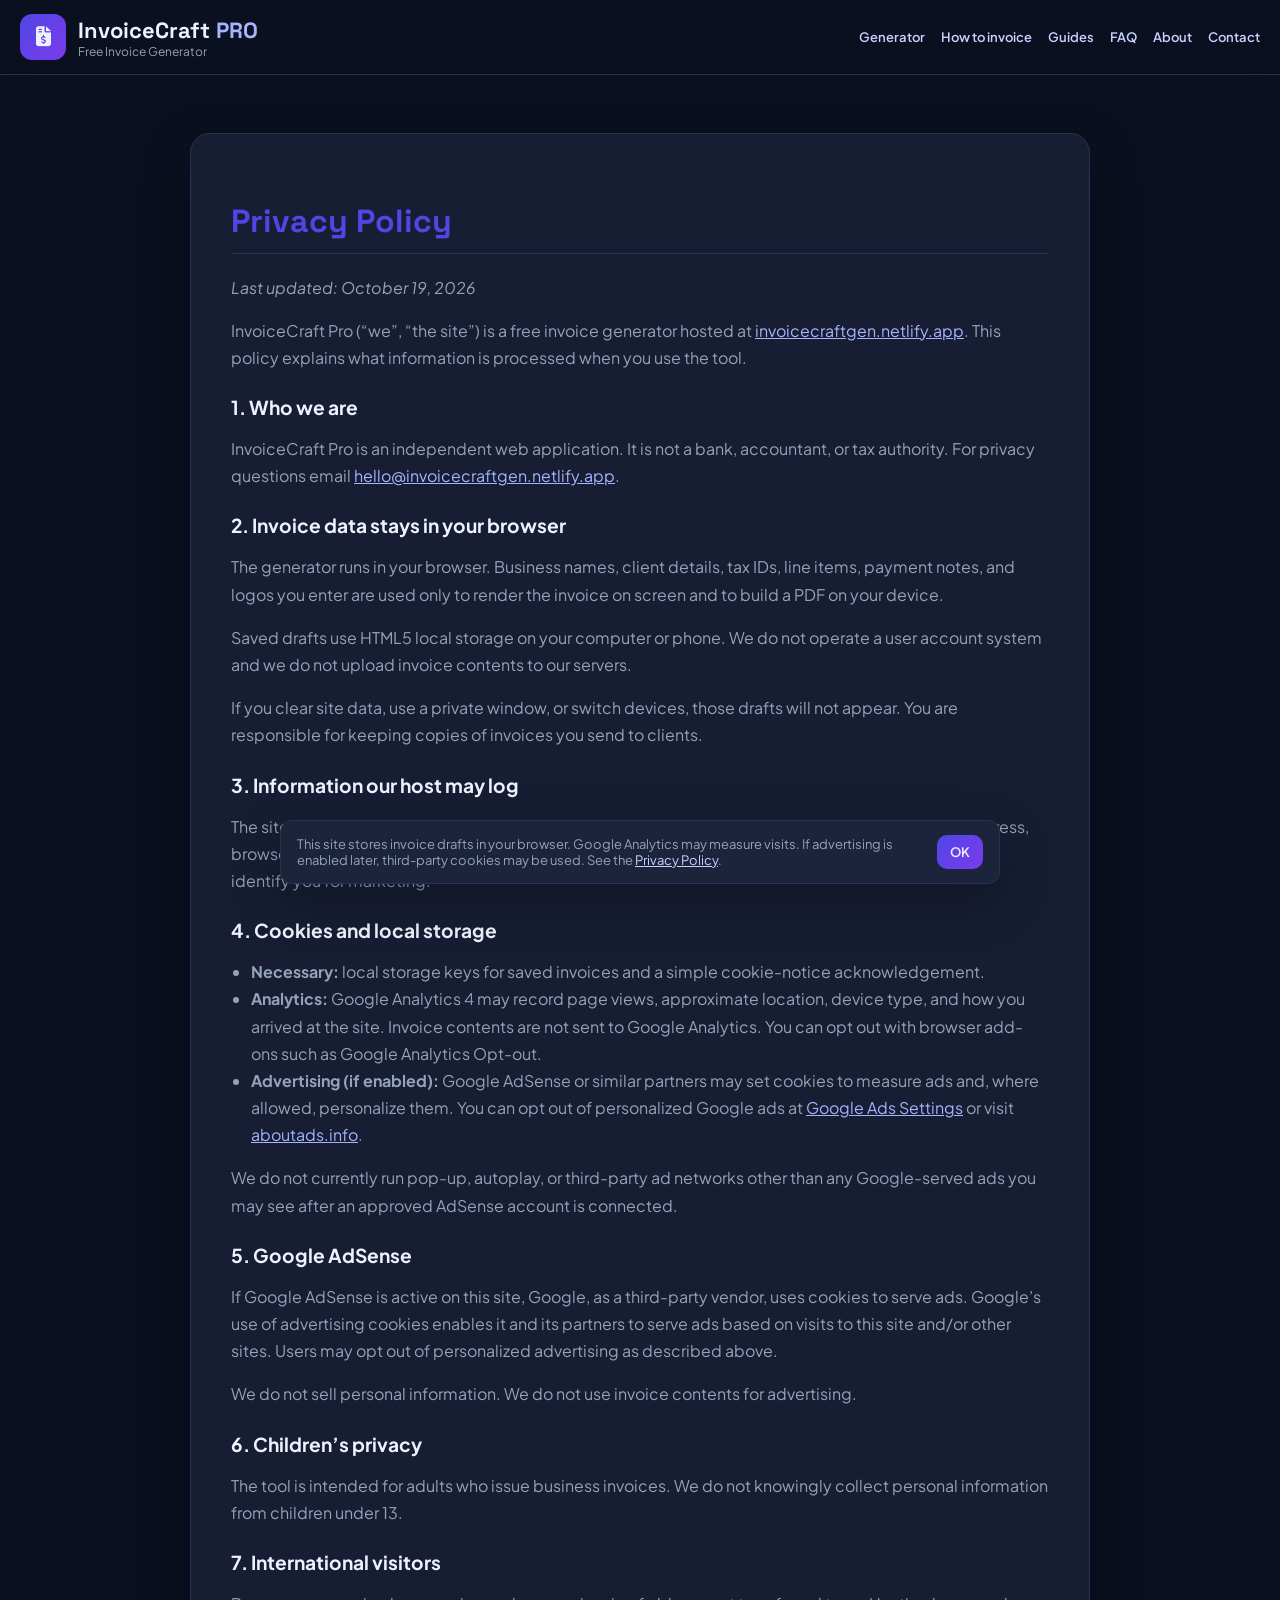
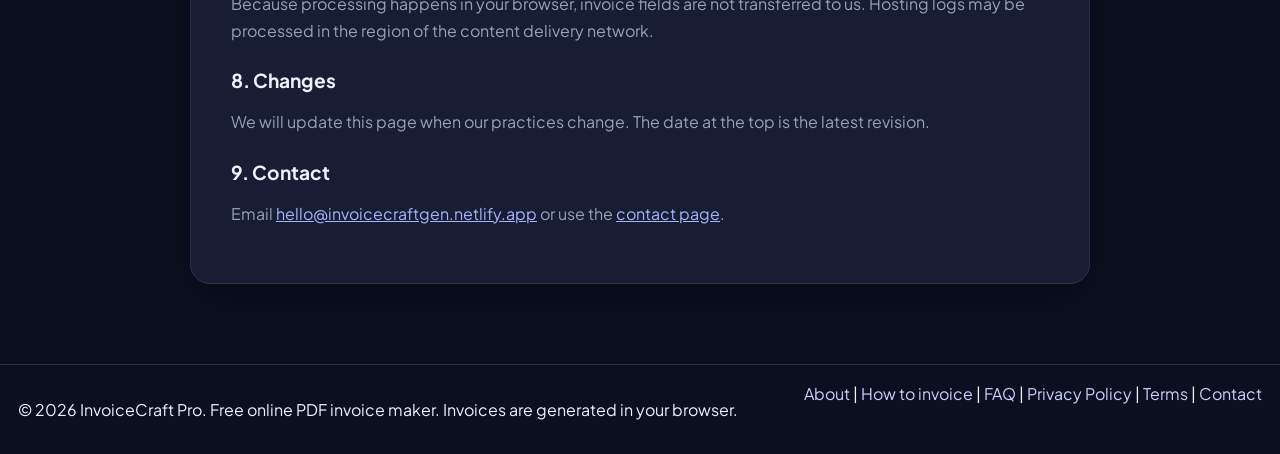
<file: privacy-policy.html>
<!DOCTYPE html>
<html lang="en">
<head>
  <meta charset="UTF-8">
  <meta name="viewport" content="width=device-width, initial-scale=1.0">
  <title>Privacy Policy | InvoiceCraft Pro</title>
  <meta name="description" content="How InvoiceCraft Pro handles invoice data, local storage, cookies, and advertising. Last updated October 19, 2026.">
  <meta name="author" content="InvoiceCraft Pro">
  <meta name="robots" content="index, follow">
  <link rel="canonical" href="https://invoicecraftgen.netlify.app/privacy-policy">
  <meta property="og:type" content="website">
  <meta property="og:title" content="Privacy Policy | InvoiceCraft Pro">
  <meta property="og:description" content="How InvoiceCraft Pro handles invoice data, local storage, cookies, and advertising. Last updated October 19, 2026.">
  <meta property="og:url" content="https://invoicecraftgen.netlify.app/privacy-policy">
  <meta property="og:site_name" content="InvoiceCraft Pro">
  <link rel="preconnect" href="https://fonts.googleapis.com">
  <link rel="preconnect" href="https://fonts.gstatic.com" crossorigin>
  <link href="https://fonts.googleapis.com/css2?family=Plus+Jakarta+Sans:wght@400;500;600;700;800&family=Space+Grotesk:wght@500;700&display=swap" rel="stylesheet">
  <link rel="stylesheet" href="https://cdnjs.cloudflare.com/ajax/libs/font-awesome/6.4.0/css/all.min.css">
  <link rel="stylesheet" href="styles.css">
  
  <!-- Google Analytics (no ads) -->
  <script async src="https://www.googletagmanager.com/gtag/js?id=G-NN0K0B9563"></script>
  <script>
    window.dataLayer = window.dataLayer || [];
    function gtag(){dataLayer.push(arguments);}
    gtag('js', new Date());
    gtag('config', 'G-NN0K0B9563', { anonymize_ip: true });
  </script>
</head>
<body class="theme-dark">
  <header class="app-header no-print">
    <div class="header-container">
      <a class="logo-area logo-link" href="/">
        <div class="logo-icon">
          <i class="fa-solid fa-file-invoice-dollar"></i>
        </div>
        <div class="logo-text">
          <h1>InvoiceCraft <span>PRO</span></h1>
          <p>Free Invoice Generator</p>
        </div>
      </a>
      <nav class="site-nav" aria-label="Main">
        <a href="/">Generator</a>
        <a href="/how-to-create-an-invoice">How to invoice</a>
        <a href="/freelancer-invoicing-guide">Guides</a>
        <a href="/faq">FAQ</a>
        <a href="/about">About</a>
        <a href="/contact">Contact</a>
      </nav>
    </div>
  </header>
  <main class="main-wrapper">
    <article class="legal-page-container prose">
      <h1>Privacy Policy</h1>
      <p><em>Last updated: October 19, 2026</em></p>
      <p>InvoiceCraft Pro (“we”, “the site”) is a free invoice generator hosted at <a href="https://invoicecraftgen.netlify.app/">invoicecraftgen.netlify.app</a>. This policy explains what information is processed when you use the tool.</p>

      <h2>1. Who we are</h2>
      <p>InvoiceCraft Pro is an independent web application. It is not a bank, accountant, or tax authority. For privacy questions email <a href="mailto:hello@invoicecraftgen.netlify.app">hello@invoicecraftgen.netlify.app</a>.</p>

      <h2>2. Invoice data stays in your browser</h2>
      <p>The generator runs in your browser. Business names, client details, tax IDs, line items, payment notes, and logos you enter are used only to render the invoice on screen and to build a PDF on your device.</p>
      <p>Saved drafts use HTML5 local storage on your computer or phone. We do not operate a user account system and we do not upload invoice contents to our servers.</p>
      <p>If you clear site data, use a private window, or switch devices, those drafts will not appear. You are responsible for keeping copies of invoices you send to clients.</p>

      <h2>3. Information our host may log</h2>
      <p>The site is hosted on Netlify. Like most hosts, Netlify may record technical request data such as IP address, browser type, requested URL, and time of access for security and reliability. We do not use that data to identify you for marketing.</p>

      <h2>4. Cookies and local storage</h2>
      <ul>
        <li><strong>Necessary:</strong> local storage keys for saved invoices and a simple cookie-notice acknowledgement.</li>
        <li><strong>Analytics:</strong> Google Analytics 4 may record page views, approximate location, device type, and how you arrived at the site. Invoice contents are not sent to Google Analytics. You can opt out with browser add-ons such as Google Analytics Opt-out.</li>
        <li><strong>Advertising (if enabled):</strong> Google AdSense or similar partners may set cookies to measure ads and, where allowed, personalize them. You can opt out of personalized Google ads at <a href="https://www.google.com/settings/ads" rel="noopener" target="_blank">Google Ads Settings</a> or visit <a href="https://www.aboutads.info" rel="noopener" target="_blank">aboutads.info</a>.</li>
      </ul>
      <p>We do not currently run pop-up, autoplay, or third-party ad networks other than any Google-served ads you may see after an approved AdSense account is connected.</p>

      <h2>5. Google AdSense</h2>
      <p>If Google AdSense is active on this site, Google, as a third-party vendor, uses cookies to serve ads. Google’s use of advertising cookies enables it and its partners to serve ads based on visits to this site and/or other sites. Users may opt out of personalized advertising as described above.</p>
      <p>We do not sell personal information. We do not use invoice contents for advertising.</p>

      <h2>6. Children’s privacy</h2>
      <p>The tool is intended for adults who issue business invoices. We do not knowingly collect personal information from children under 13.</p>

      <h2>7. International visitors</h2>
      <p>Because processing happens in your browser, invoice fields are not transferred to us. Hosting logs may be processed in the region of the content delivery network.</p>

      <h2>8. Changes</h2>
      <p>We will update this page when our practices change. The date at the top is the latest revision.</p>

      <h2>9. Contact</h2>
      <p>Email <a href="mailto:hello@invoicecraftgen.netlify.app">hello@invoicecraftgen.netlify.app</a> or use the <a href="/contact">contact page</a>.</p>

    </article>
  </main>
  <footer class="app-footer no-print">
    <div class="footer-container">
      <div class="footer-info">
        <p>&copy; 2026 InvoiceCraft Pro. Free online PDF invoice maker. Invoices are generated in your browser.</p>
      </div>
      <div class="footer-links">
        <a class="footer-link-btn" href="/about">About</a> |
        <a class="footer-link-btn" href="/how-to-create-an-invoice">How to invoice</a> |
        <a class="footer-link-btn" href="/faq">FAQ</a> |
        <a class="footer-link-btn" href="/privacy-policy">Privacy Policy</a> |
        <a class="footer-link-btn" href="/terms">Terms</a> |
        <a class="footer-link-btn" href="/contact">Contact</a>
      </div>
    </div>
  </footer>
  <div id="cookie-banner" class="cookie-banner hidden no-print" role="dialog" aria-label="Cookie notice">
    <p>This site stores invoice drafts in your browser. Google Analytics may measure visits. If advertising is enabled later, third-party cookies may be used. See the <a href="/privacy-policy">Privacy Policy</a>.</p>
    <button type="button" id="cookie-accept" class="btn btn-primary">OK</button>
  </div>
  <script src="app.js"></script>
</body>
</html>
</file>
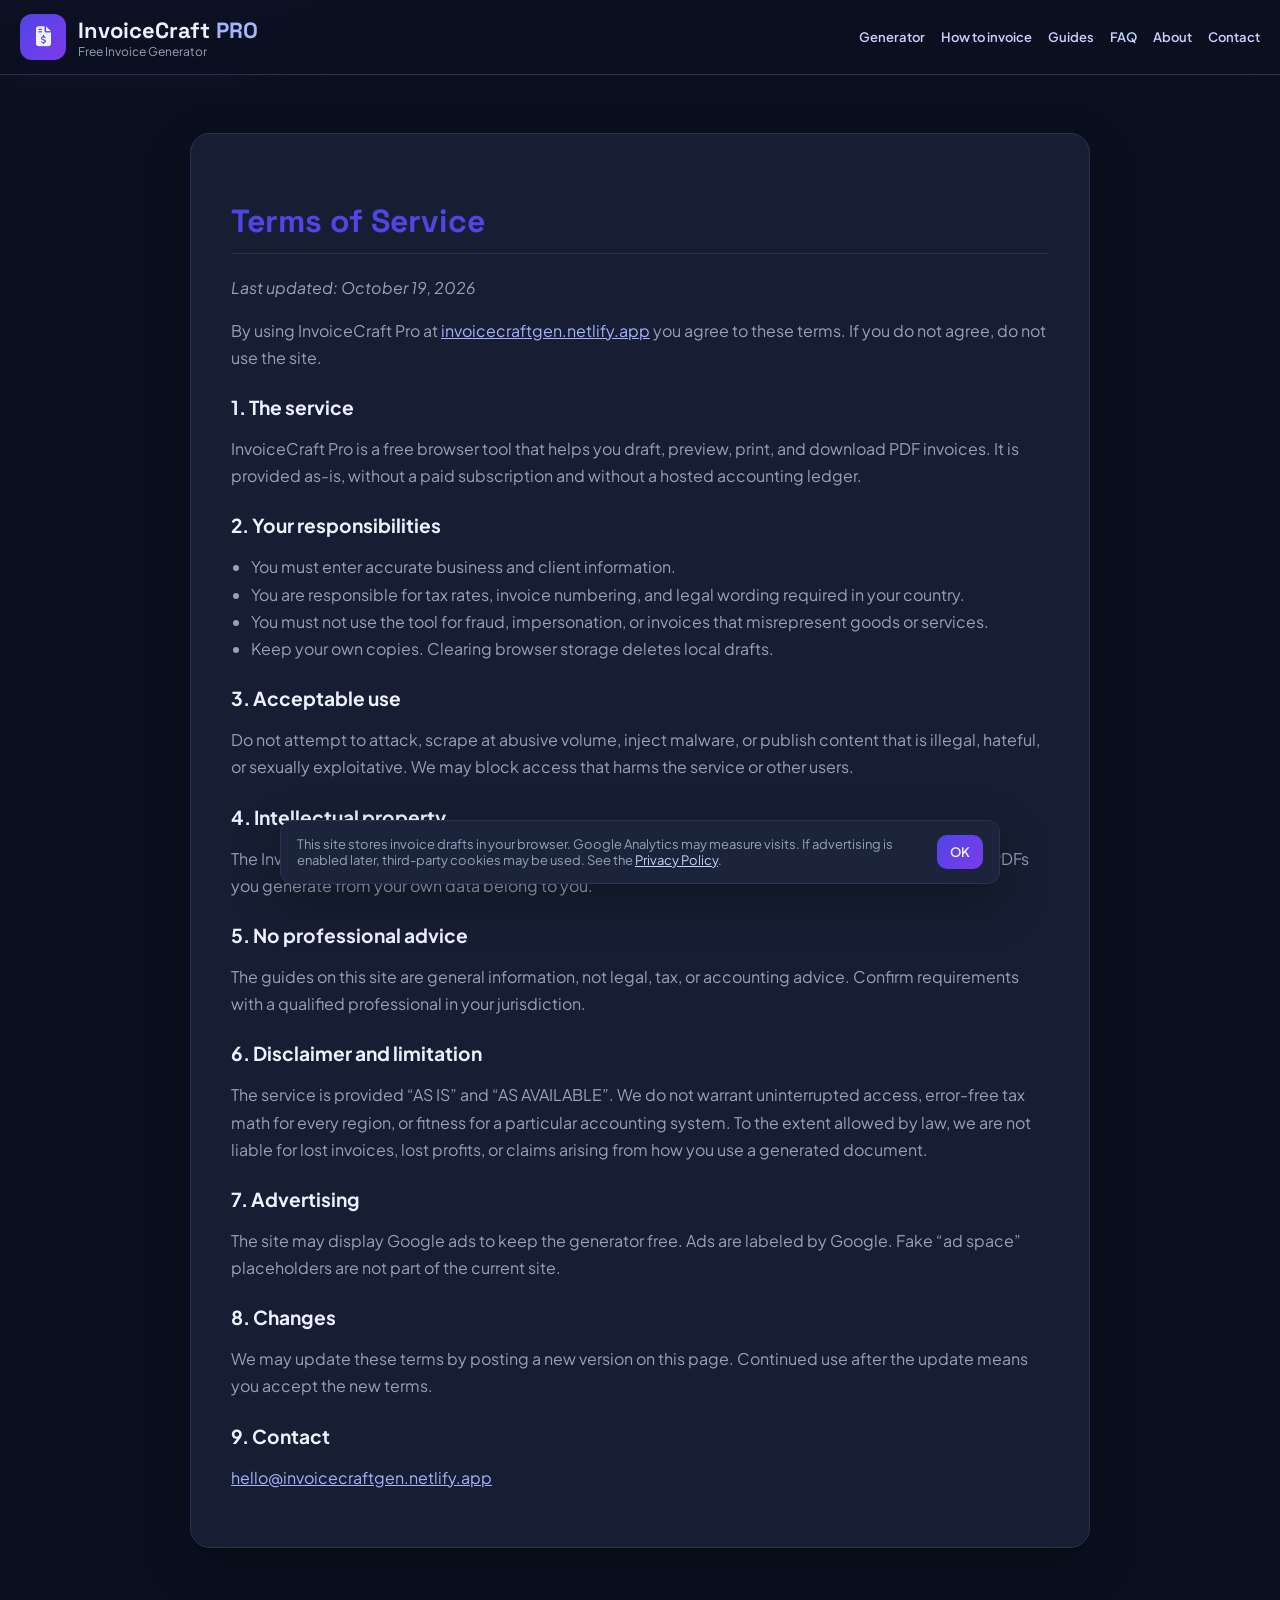
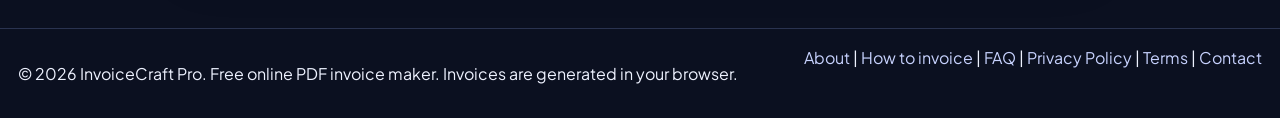
<file: terms.html>
<!DOCTYPE html>
<html lang="en">
<head>
  <meta charset="UTF-8">
  <meta name="viewport" content="width=device-width, initial-scale=1.0">
  <title>Terms of Service | InvoiceCraft Pro</title>
  <meta name="description" content="Terms for using the free InvoiceCraft Pro invoice generator, including acceptable use and disclaimer.">
  <meta name="author" content="InvoiceCraft Pro">
  <meta name="robots" content="index, follow">
  <link rel="canonical" href="https://invoicecraftgen.netlify.app/terms">
  <meta property="og:type" content="website">
  <meta property="og:title" content="Terms of Service | InvoiceCraft Pro">
  <meta property="og:description" content="Terms for using the free InvoiceCraft Pro invoice generator, including acceptable use and disclaimer.">
  <meta property="og:url" content="https://invoicecraftgen.netlify.app/terms">
  <meta property="og:site_name" content="InvoiceCraft Pro">
  <link rel="preconnect" href="https://fonts.googleapis.com">
  <link rel="preconnect" href="https://fonts.gstatic.com" crossorigin>
  <link href="https://fonts.googleapis.com/css2?family=Plus+Jakarta+Sans:wght@400;500;600;700;800&family=Space+Grotesk:wght@500;700&display=swap" rel="stylesheet">
  <link rel="stylesheet" href="https://cdnjs.cloudflare.com/ajax/libs/font-awesome/6.4.0/css/all.min.css">
  <link rel="stylesheet" href="styles.css">
  
  <!-- Google Analytics (no ads) -->
  <script async src="https://www.googletagmanager.com/gtag/js?id=G-NN0K0B9563"></script>
  <script>
    window.dataLayer = window.dataLayer || [];
    function gtag(){dataLayer.push(arguments);}
    gtag('js', new Date());
    gtag('config', 'G-NN0K0B9563', { anonymize_ip: true });
  </script>
</head>
<body class="theme-dark">
  <header class="app-header no-print">
    <div class="header-container">
      <a class="logo-area logo-link" href="/">
        <div class="logo-icon">
          <i class="fa-solid fa-file-invoice-dollar"></i>
        </div>
        <div class="logo-text">
          <h1>InvoiceCraft <span>PRO</span></h1>
          <p>Free Invoice Generator</p>
        </div>
      </a>
      <nav class="site-nav" aria-label="Main">
        <a href="/">Generator</a>
        <a href="/how-to-create-an-invoice">How to invoice</a>
        <a href="/freelancer-invoicing-guide">Guides</a>
        <a href="/faq">FAQ</a>
        <a href="/about">About</a>
        <a href="/contact">Contact</a>
      </nav>
    </div>
  </header>
  <main class="main-wrapper">
    <article class="legal-page-container prose">
      <h1>Terms of Service</h1>
      <p><em>Last updated: October 19, 2026</em></p>
      <p>By using InvoiceCraft Pro at <a href="https://invoicecraftgen.netlify.app/">invoicecraftgen.netlify.app</a> you agree to these terms. If you do not agree, do not use the site.</p>

      <h2>1. The service</h2>
      <p>InvoiceCraft Pro is a free browser tool that helps you draft, preview, print, and download PDF invoices. It is provided as-is, without a paid subscription and without a hosted accounting ledger.</p>

      <h2>2. Your responsibilities</h2>
      <ul>
        <li>You must enter accurate business and client information.</li>
        <li>You are responsible for tax rates, invoice numbering, and legal wording required in your country.</li>
        <li>You must not use the tool for fraud, impersonation, or invoices that misrepresent goods or services.</li>
        <li>Keep your own copies. Clearing browser storage deletes local drafts.</li>
      </ul>

      <h2>3. Acceptable use</h2>
      <p>Do not attempt to attack, scrape at abusive volume, inject malware, or publish content that is illegal, hateful, or sexually exploitative. We may block access that harms the service or other users.</p>

      <h2>4. Intellectual property</h2>
      <p>The InvoiceCraft Pro name, layout, and source files on this site belong to the site operator. The invoice PDFs you generate from your own data belong to you.</p>

      <h2>5. No professional advice</h2>
      <p>The guides on this site are general information, not legal, tax, or accounting advice. Confirm requirements with a qualified professional in your jurisdiction.</p>

      <h2>6. Disclaimer and limitation</h2>
      <p>The service is provided “AS IS” and “AS AVAILABLE”. We do not warrant uninterrupted access, error-free tax math for every region, or fitness for a particular accounting system. To the extent allowed by law, we are not liable for lost invoices, lost profits, or claims arising from how you use a generated document.</p>

      <h2>7. Advertising</h2>
      <p>The site may display Google ads to keep the generator free. Ads are labeled by Google. Fake “ad space” placeholders are not part of the current site.</p>

      <h2>8. Changes</h2>
      <p>We may update these terms by posting a new version on this page. Continued use after the update means you accept the new terms.</p>

      <h2>9. Contact</h2>
      <p><a href="mailto:hello@invoicecraftgen.netlify.app">hello@invoicecraftgen.netlify.app</a></p>

    </article>
  </main>
  <footer class="app-footer no-print">
    <div class="footer-container">
      <div class="footer-info">
        <p>&copy; 2026 InvoiceCraft Pro. Free online PDF invoice maker. Invoices are generated in your browser.</p>
      </div>
      <div class="footer-links">
        <a class="footer-link-btn" href="/about">About</a> |
        <a class="footer-link-btn" href="/how-to-create-an-invoice">How to invoice</a> |
        <a class="footer-link-btn" href="/faq">FAQ</a> |
        <a class="footer-link-btn" href="/privacy-policy">Privacy Policy</a> |
        <a class="footer-link-btn" href="/terms">Terms</a> |
        <a class="footer-link-btn" href="/contact">Contact</a>
      </div>
    </div>
  </footer>
  <div id="cookie-banner" class="cookie-banner hidden no-print" role="dialog" aria-label="Cookie notice">
    <p>This site stores invoice drafts in your browser. Google Analytics may measure visits. If advertising is enabled later, third-party cookies may be used. See the <a href="/privacy-policy">Privacy Policy</a>.</p>
    <button type="button" id="cookie-accept" class="btn btn-primary">OK</button>
  </div>
  <script src="app.js"></script>
</body>
</html>
</file>
<file: styles.css>
:root {
  --primary: #4f46e5;
  --primary-soft: rgba(79, 70, 229, 0.16);
  --bg: #0b1020;
  --bg-elev: #12182b;
  --bg-dark-card: #171e33;
  --border-color: #2a3350;
  --text: #eef2ff;
  --text-muted: #94a3b8;
  --danger: #f87171;
  --success: #34d399;
  --radius: 14px;
  --radius-lg: 20px;
  --shadow-card: 0 18px 50px rgba(0, 0, 0, 0.28);
  --font: "Plus Jakarta Sans", system-ui, sans-serif;
  --font-display: "Space Grotesk", sans-serif;
}

* { box-sizing: border-box; }
html, body { margin: 0; padding: 0; }
body.theme-dark {
  font-family: var(--font);
  background: radial-gradient(1200px 600px at 10% -10%, #1d2750 0%, var(--bg) 45%);
  color: var(--text);
  min-height: 100vh;
}

.hidden { display: none !important; }
.text-muted { color: var(--text-muted); }
.text-danger { color: var(--danger); }
.text-left { text-align: left; }
.text-center { text-align: center; }
.text-right { text-align: right; }
.pre-line { white-space: pre-line; }
.small { font-size: 12px; }
.mt-2 { margin-top: 12px; }
.full-width { grid-column: 1 / -1; }

.ad-banner-top, .ad-banner-side {
  margin: 12px auto;
  max-width: 1280px;
  padding: 0 16px;
}
.ad-placeholder {
  border: 1px dashed var(--border-color);
  background: rgba(255,255,255,0.03);
  color: var(--text-muted);
  border-radius: 12px;
  padding: 12px 16px;
  display: flex;
  gap: 10px;
  align-items: center;
  justify-content: center;
}

.app-header {
  position: sticky;
  top: 0;
  z-index: 20;
  backdrop-filter: blur(12px);
  background: rgba(11, 16, 32, 0.82);
  border-bottom: 1px solid var(--border-color);
}
.header-container {
  max-width: 1280px;
  margin: 0 auto;
  padding: 14px 20px;
  display: flex;
  justify-content: space-between;
  align-items: center;
  gap: 16px;
}
.logo-area { display: flex; align-items: center; gap: 12px; }
.logo-icon {
  width: 46px; height: 46px; border-radius: 12px;
  background: linear-gradient(135deg, var(--primary), #7c3aed);
  display: grid; place-items: center; font-size: 20px;
}
.logo-text h1 { margin: 0; font-family: var(--font-display); font-size: 22px; }
.logo-text h1 span { color: #a5b4fc; }
.logo-text p { margin: 0; color: var(--text-muted); font-size: 12px; }
.header-actions { display: flex; flex-wrap: wrap; gap: 8px; }

.btn, .btn-close, .btn-icon-danger, .footer-link-btn {
  font-family: inherit; cursor: pointer;
}
.btn {
  border: 1px solid var(--border-color);
  background: #1c243c;
  color: var(--text);
  border-radius: 10px;
  padding: 9px 13px;
  font-weight: 600;
  font-size: 13px;
}
.btn:hover { border-color: var(--primary); }
.btn-primary, .btn-success-gradient {
  background: linear-gradient(135deg, var(--primary), #7c3aed);
  border: 0;
}
.btn-danger-outline { color: #fecaca; border-color: #7f1d1d; background: #2a1518; }
.btn-sm { padding: 6px 10px; font-size: 12px; }
.btn-close {
  background: transparent; border: 0; color: var(--text); font-size: 28px; line-height: 1;
}
.btn-icon-danger {
  position: absolute; top: 8px; right: 8px;
  background: #7f1d1d; color: #fff; border: 0; border-radius: 8px; padding: 6px 8px;
}

.main-wrapper { max-width: 1280px; margin: 0 auto; padding: 18px 16px 40px; }
.app-container {
  display: grid;
  grid-template-columns: minmax(340px, 1fr) minmax(360px, 1.05fr);
  gap: 18px;
  align-items: start;
}
.editor-panel, .preview-panel {
  background: var(--bg-elev);
  border: 1px solid var(--border-color);
  border-radius: var(--radius-lg);
  box-shadow: var(--shadow-card);
}
.panel-header {
  display: flex; justify-content: space-between; gap: 12px; align-items: center;
  padding: 16px 18px; border-bottom: 1px solid var(--border-color);
}
.panel-header h2 { margin: 0; font-size: 18px; }
.template-selector-group { display: flex; gap: 8px; align-items: center; font-size: 13px; }
.template-selector-group select, input, textarea, select {
  background: #0f1526; color: var(--text); border: 1px solid var(--border-color);
  border-radius: 10px; padding: 9px 10px; font-family: inherit; width: 100%;
}
.form-sections { padding: 16px; display: grid; gap: 14px; }
.form-card {
  background: var(--bg-dark-card);
  border: 1px solid var(--border-color);
  border-radius: 14px;
  padding: 14px;
}
.card-title, .card-title-between { display: flex; align-items: center; gap: 8px; }
.card-title-between { justify-content: space-between; margin-bottom: 8px; }
.card-title h3 { margin: 0; font-size: 15px; }
.card-body { margin-top: 12px; }
.grid-2 { display: grid; grid-template-columns: 1fr 1fr; gap: 12px; }
.grid-3 { display: grid; grid-template-columns: 1fr 1fr 1fr; gap: 12px; }
.form-group label { display: block; font-size: 12px; color: var(--text-muted); margin-bottom: 6px; }
.input-with-select { display: grid; grid-template-columns: 1fr 84px; gap: 6px; }

.logo-preview-box {
  position: relative; min-height: 110px; border: 1px dashed var(--border-color);
  border-radius: 12px; display: grid; place-items: center; background: #10162a; cursor: pointer;
}
.logo-placeholder-content { text-align: center; color: var(--text-muted); display: grid; gap: 4px; }
.logo-placeholder-content i { font-size: 22px; color: var(--primary); }
#logo-preview { max-height: 88px; max-width: 220px; }

.items-table-wrapper { overflow-x: auto; }
.items-table-edit { width: 100%; border-collapse: collapse; }
.items-table-edit th, .items-table-edit td { padding: 6px; }
.items-table-edit input { min-width: 70px; }

.preview-actions-bar {
  display: flex; justify-content: space-between; gap: 10px; align-items: center;
  padding: 14px 16px; border-bottom: 1px solid var(--border-color);
}
.action-buttons { display: flex; flex-wrap: wrap; gap: 8px; }
.invoice-sheet-wrapper { padding: 16px; }
.invoice-sheet {
  background: #fff; color: #0f172a; border-radius: 8px; padding: 28px;
  min-height: 760px; position: relative; overflow: hidden;
}
.status-badge {
  position: absolute; top: 18px; right: 18px; padding: 6px 12px; border-radius: 999px;
  font-weight: 800; letter-spacing: 0.08em; font-size: 12px;
}
.status-unpaid { background: #fee2e2; color: #991b1b; }
.status-paid { background: #dcfce7; color: #166534; }
.status-overdue { background: #ffedd5; color: #9a3412; }
.status-draft { background: #e2e8f0; color: #334155; }

.sheet-header { display: flex; justify-content: space-between; gap: 16px; }
.sheet-brand { display: flex; gap: 12px; }
.sheet-logo { max-height: 62px; max-width: 140px; }
.biz-title { margin: 0 0 4px; font-family: var(--font-display); }
.invoice-heading { margin: 0 0 8px; color: var(--primary); font-family: var(--font-display); }
.meta-table th { text-align: left; color: #64748b; padding-right: 8px; }
.sheet-divider { border: 0; border-top: 1px solid #e2e8f0; margin: 18px 0; }
.sheet-label { font-size: 12px; text-transform: uppercase; letter-spacing: 0.08em; color: #64748b; }
.client-title { margin: 4px 0; }
.sheet-table { width: 100%; border-collapse: collapse; margin-top: 16px; }
.sheet-table th { background: var(--primary); color: #fff; padding: 10px; font-size: 13px; }
.sheet-table td { padding: 10px; border-bottom: 1px solid #e2e8f0; }
.sheet-bottom-section { display: grid; grid-template-columns: 1.2fr 0.8fr; gap: 18px; margin-top: 22px; }
.note-box { background: #f8fafc; border: 1px solid #e2e8f0; border-radius: 10px; padding: 12px; }
.note-box h4 { margin: 0 0 8px; font-size: 13px; }
.totals-table { width: 100%; }
.totals-table td { padding: 7px 0; }
.total-row td { font-size: 18px; font-weight: 800; border-top: 2px solid #0f172a; padding-top: 10px; }
.sheet-footer { margin-top: 28px; display: flex; justify-content: space-between; color: #64748b; font-size: 12px; }

.invoice-sheet.template-classic .sheet-table th { background: #1e293b; }
.invoice-sheet.template-minimal { box-shadow: none; }
.invoice-sheet.template-minimal .sheet-table th { background: #334155; }
.invoice-sheet.template-bold { border: 4px solid var(--primary); }

.logo-link { text-decoration: none; color: inherit; }
.site-nav {
  display: flex; flex-wrap: wrap; gap: 12px 16px; align-items: center;
  font-size: 13px; font-weight: 600;
}
.site-nav a { color: #c7d2fe; text-decoration: none; }
.site-nav a:hover { color: #fff; }
.content-band {
  margin-top: 28px; background: var(--bg-elev); border: 1px solid var(--border-color);
  border-radius: var(--radius-lg); padding: 24px; box-shadow: var(--shadow-card);
}
.content-band h2 { font-family: var(--font-display); margin: 0 0 10px; }
.content-band > p { color: var(--text-muted); line-height: 1.7; }
.content-band a { color: #c7d2fe; }
.feature-grid { display: grid; grid-template-columns: repeat(3, 1fr); gap: 14px; margin: 18px 0; }
.feature-grid article {
  background: var(--bg-dark-card); border: 1px solid var(--border-color); border-radius: 12px; padding: 16px;
}
.feature-grid h3 { margin: 0 0 8px; font-size: 15px; }
.feature-grid p { margin: 0; color: var(--text-muted); line-height: 1.6; }
.prose h2 { font-size: 1.2rem; color: var(--text); margin-top: 24px; margin-bottom: 8px; }
.prose p, .prose li { color: var(--text-muted); line-height: 1.7; }
.prose ul { padding-left: 20px; }
.prose a { color: #a5b4fc; }
.cookie-banner {
  position: fixed; bottom: 16px; left: 16px; right: 16px; max-width: 720px; margin: 0 auto;
  background: #1c243c; border: 1px solid var(--border-color); border-radius: 12px;
  padding: 14px 16px; display: flex; gap: 12px; align-items: center; justify-content: space-between;
  z-index: 50; box-shadow: var(--shadow-card);
}
.cookie-banner p { margin: 0; color: var(--text-muted); font-size: 13px; }
.cookie-banner a { color: #c7d2fe; }

.app-footer { border-top: 1px solid var(--border-color); padding: 18px; }
.footer-container {
  max-width: 1280px; margin: 0 auto; display: flex; justify-content: space-between; gap: 12px; flex-wrap: wrap;
}
.footer-link-btn { color: #c7d2fe; text-decoration: none; }

.modal-backdrop {
  position: fixed; inset: 0; background: rgba(0,0,0,0.55); display: grid; place-items: center; z-index: 40;
}
.modal-box {
  width: min(720px, 92vw); background: var(--bg-elev); border: 1px solid var(--border-color);
  border-radius: 16px; overflow: hidden;
}
.modal-header, .modal-body { padding: 16px; }
.modal-header { display: flex; justify-content: space-between; align-items: center; border-bottom: 1px solid var(--border-color); }
.history-list-grid { display: grid; gap: 10px; }
.history-item {
  border: 1px solid var(--border-color); border-radius: 12px; padding: 12px;
  display: flex; justify-content: space-between; gap: 10px; align-items: center;
}

.legal-page-container {
  max-width: 900px; margin: 40px auto; background: var(--bg-dark-card);
  border: 1px solid var(--border-color); border-radius: var(--radius-lg);
  padding: 40px; box-shadow: var(--shadow-card);
}
.legal-page-container h1 {
  font-family: var(--font-display); font-size: 2rem; color: var(--primary);
  margin-bottom: 20px; border-bottom: 1px solid var(--border-color); padding-bottom: 12px;
}

@media (max-width: 980px) {
  .app-container, .grid-2, .grid-3, .sheet-header, .sheet-bottom-section, .feature-grid { grid-template-columns: 1fr; }
  .header-container { flex-direction: column; align-items: flex-start; }
  .cookie-banner { flex-direction: column; align-items: stretch; }
}

@media print {
  .no-print, .no-print-force, .ad-banner-top, .ad-banner-side, .app-header, .app-footer, .preview-actions-bar { display: none !important; }
  body { background: #fff; }
  .preview-panel, .invoice-sheet { box-shadow: none; border: 0; }
}
</file>
